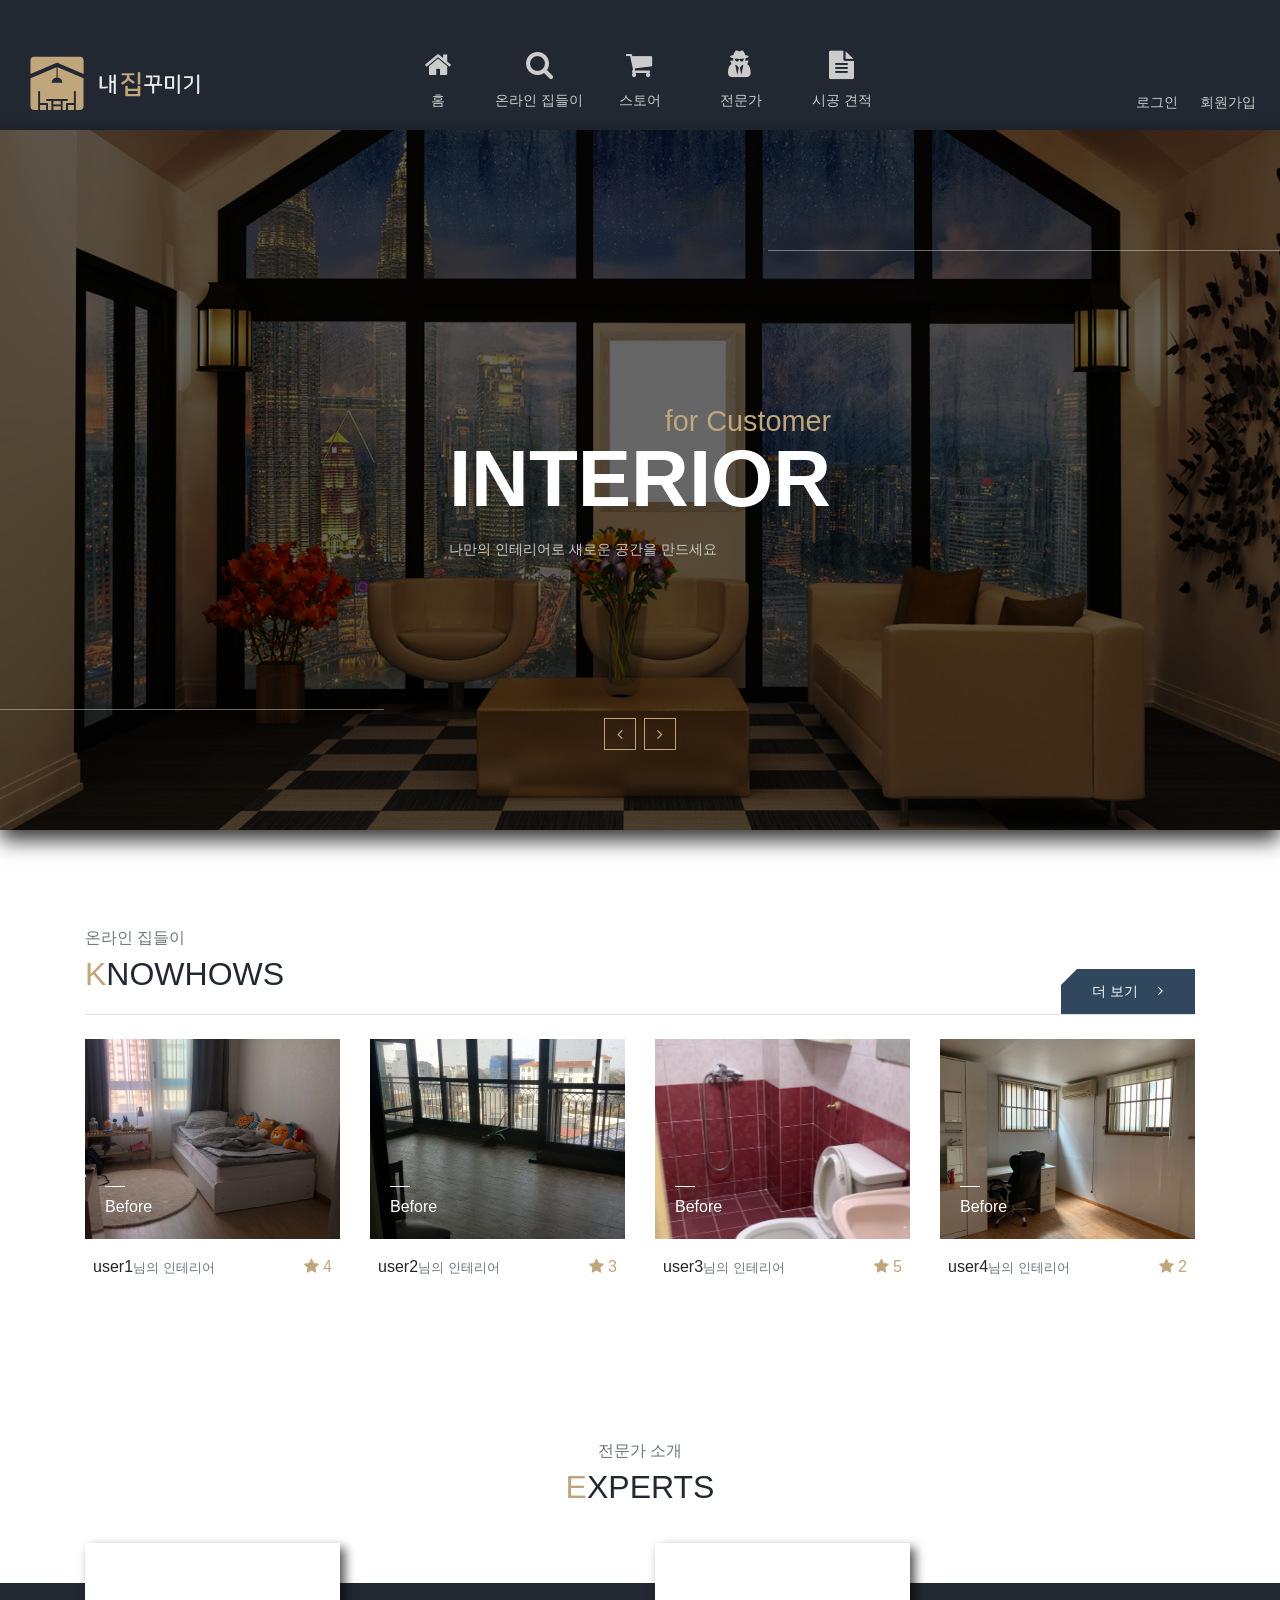
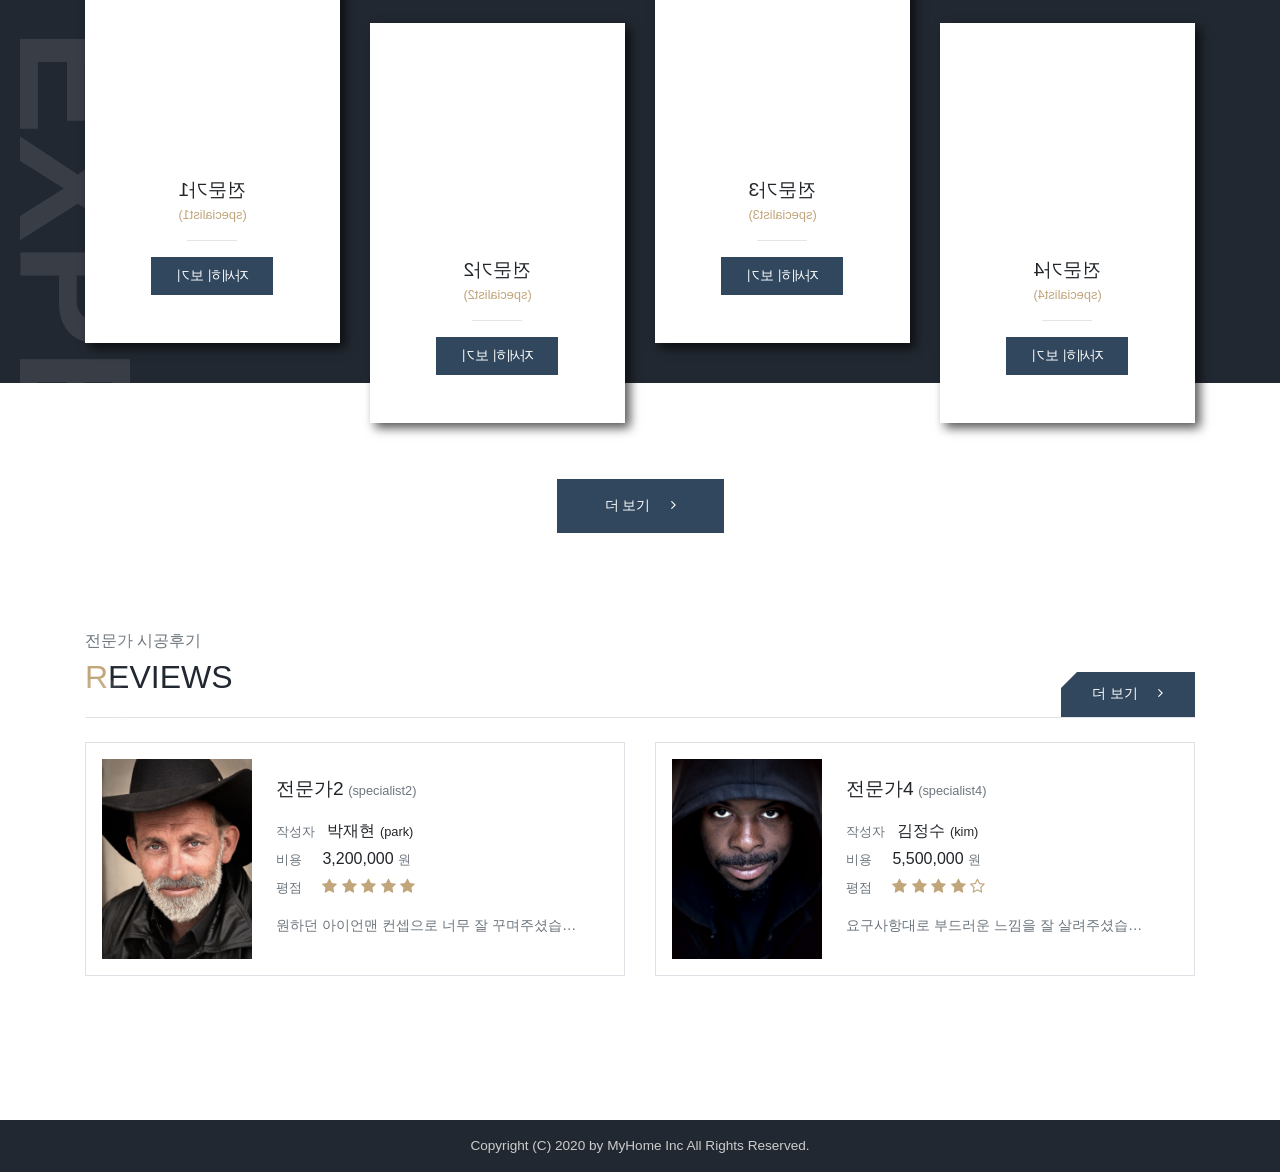
<file: index.html>
<!DOCTYPE html>
<html lang="en">
<head>
    <meta charset="UTF-8">
    <meta name="viewport" content="width=device-width, initial-scale=1.0">
    <title>내집꾸미기</title>
    <script src="/resources/jquery-3.4.1.min.js"></script>
    <link rel="stylesheet" href="/resources/bootstrap-4.3.1-dist/css/bootstrap.min.css">
    <script src="/resources/bootstrap-4.3.1-dist/js/bootstrap.min.js"></script>
    <link rel="stylesheet" href="/resources/fontawesome/css/font-awesome.min.css">
    <link rel="stylesheet" href="/resources/css/style.css">
</head>
<body>
    <!-- 헤더 영역 -->
    <header>
        <!-- GNB -->
        <div id="gnb">
            <div class="d-between h-100 align-items-lg-end px-4 py-3">
                <a href="/index.html">
                    <img src="/resources/images/logo.svg" alt="내집꾸미기" title="내집꾸미기" height="60">
                </a>
                <div class="nav position-center mt-3 d-none d-lg-flex">
                    <a href="/index.html">
                        <span class="icon mb-2">
                            <i class="fa fa-2x fa-home"></i>
                        </span>
                        홈
                    </a>
                    <a href="#">
                        <span class="icon mb-2">
                            <i class="fa fa-2x fa-search"></i>
                        </span>
                        온라인 집들이
                    </a>
                    <a href="/store.html">
                        <span class="icon mb-2">
                            <i class="fa fa-2x fa-shopping-cart"></i>
                        </span>
                        스토어
                    </a>
                    <a href="#">
                        <span class="icon mb-2">
                            <i class="fa fa-2x fa-user-secret"></i>
                        </span>
                        전문가
                    </a>
                    <a href="#">
                        <span class="icon mb-2">
                            <i class="fa fa-2x fa-file-text"></i>
                        </span>
                        시공 견적
                    </a>
                </div>
                <div class="d-flex align-items-center">
                    <div class="auth d-none d-lg-flex">
                        <a href="#">로그인</a>
                        <a href="#">회원가입</a>
                    </div>
                    <div class="menu-icon d-lg-none">
                        <div></div>
                        <div></div>
                        <div></div>
                    </div>
                    <div class="menu d-lg-none">
                        <div class="inner">
                            <div class="m-nav">
                                <a href="/index.html">홈</a>
                                <a href="#">온라인 집들이</a>
                                <a href="/store.html">스토어</a>
                                <a href="#">전문가</a>
                                <a href="#">시공 견적</a>
                            </div>
                            <div class="m-auth">
                                <a href="#">로그인</a>
                                <a href="#">회원가입</a>
                            </div>
                        </div>
                    </div>
                </div>
            </div>
        </div>
        <!-- /GNB -->
        <!-- 비주얼 영역 -->
        <input type="radio" name="slide" hidden="hidden" id="slide-1" checked>
        <input type="radio" name="slide" hidden="hidden" id="slide-2">
        <input type="radio" name="slide" hidden="hidden" id="slide-3">
        <input type="radio" name="slide" hidden="hidden" id="slide-4">
        <input type="radio" name="slide" hidden="hidden" id="slide-5">
        <input type="radio" name="slide" hidden="hidden" id="slide-6">
        <input type="radio" name="slide" hidden="hidden" id="slide-1-copy">
        <input type="radio" name="slide" hidden="hidden" id="slide-2-copy">
        <input type="radio" name="slide" hidden="hidden" id="slide-3-copy">
        <input type="radio" name="slide" hidden="hidden" id="slide-4-copy">
        <input type="radio" name="slide" hidden="hidden" id="slide-5-copy">
        <input type="radio" name="slide" hidden="hidden" id="slide-6-copy">
        <div id="visual">
            <div class="d-none d-lg-block design-line"></div>
            <div class="d-none d-lg-block design-line"></div>
            <div class="images">
                <img src="/resources/images/slides/1.jpg" alt="슬라이드 이미지" title="슬라이드 이미지">
                <img src="/resources/images/slides/2.jpg" alt="슬라이드 이미지" title="슬라이드 이미지">
                <img src="/resources/images/slides/3.jpg" alt="슬라이드 이미지" title="슬라이드 이미지">
            </div>
            <div class="position-center">
                <div class="text-right text-gold segoe fx-5">for Customer</div>
                <div class="text-white font-weight-bolder fx-8 segoe mt-n4">INTERIOR</div>
                <div class="text-gray fx-n2">나만의 인테리어로 새로운 공간을 만드세요</div>
            </div>
            <div class="buttons">
                <div class="s-btn mr-2">
                    <i class="fa fa-angle-left"></i>
                    <label for="slide-5" class="label-1"></label>
                    <label for="slide-1" class="label-2"></label>
                    <label for="slide-6" class="label-3"></label>
                    <label for="slide-3" class="label-4"></label>
                    <label for="slide-5-copy" class="label-1-copy"></label>
                    <label for="slide-1-copy" class="label-2-copy"></label>
                    <label for="slide-6-copy" class="label-3-copy"></label>
                    <label for="slide-3-copy" class="label-4-copy"></label>
                </div>
                <div class="s-btn">
                    <i class="fa fa-angle-right"></i>
                    <label for="slide-2" class="label-1"></label>
                    <label for="slide-3" class="label-2"></label>
                    <label for="slide-4" class="label-3"></label>
                    <label for="slide-1" class="label-4"></label>
                    <label for="slide-2-copy" class="label-1-copy"></label>
                    <label for="slide-3-copy" class="label-2-copy"></label>
                    <label for="slide-4-copy" class="label-3-copy"></label>
                    <label for="slide-1-copy" class="label-4-copy"></label>
                </div>
            </div>
        </div>
        <!-- /비주얼 영역 -->
    </header>
    <!-- /헤더 영역 -->

    <!-- 온라인 집들이 -->
    <div class="container padding">
        <div class="d-between mb-4 border-bottom align-items-end">
            <div class="mb-3">
                <span class="text-muted">온라인 집들이</span>
                <div class="title">KNOWHOWS</div>
            </div>
            <button class="button-label">
                더 보기
                <i class="fa fa-angle-right ml-3"></i>
            </button>
        </div>
        <div class="row">
            <div class="col-lg-3 col-md-6 mb-5">
                <div class="knowhow-item">
                    <div class="image">
                        <img src="/resources/images/knowhows/1_before.jpg" alt="Before 이미지" title="Before 이미지" class="fit-cover">
                        <img src="/resources/images/knowhows/1_after.jpg" alt="After 이미지" title="After 이미지" class="fit-cover">
                    </div>
                    <div class="px-2 py-3">
                        <div class="d-between">
                            <div>
                                <span>user1</span><small class="text-muted">님의 인테리어</small>
                            </div>
                            <div class="text-gold">
                                <i class="fa fa-star"></i>
                                4
                            </div>
                        </div>
                    </div>
                </div>
            </div>
            <div class="col-lg-3 col-md-6 mb-5">
                <div class="knowhow-item">
                    <div class="image">
                        <img src="/resources/images/knowhows/2_before.jpg" alt="Before 이미지" title="Before 이미지" class="fit-cover">
                        <img src="/resources/images/knowhows/2_after.jpg" alt="After 이미지" title="After 이미지" class="fit-cover">
                    </div>
                    <div class="px-2 py-3">
                        <div class="d-between">
                            <div>
                                <span>user2</span><small class="text-muted">님의 인테리어</small>
                            </div>
                            <div class="text-gold">
                                <i class="fa fa-star"></i>
                                3
                            </div>
                        </div>
                    </div>
                </div>
            </div>
            <div class="col-lg-3 col-md-6 mb-5">
                <div class="knowhow-item">
                    <div class="image">
                        <img src="/resources/images/knowhows/3_before.jpg" alt="Before 이미지" title="Before 이미지" class="fit-cover">
                        <img src="/resources/images/knowhows/3_after.jpg" alt="After 이미지" title="After 이미지" class="fit-cover">
                    </div>
                    <div class="px-2 py-3">
                        <div class="d-between">
                            <div>
                                <span>user3</span><small class="text-muted">님의 인테리어</small>
                            </div>
                            <div class="text-gold">
                                <i class="fa fa-star"></i>
                                5
                            </div>
                        </div>
                    </div>
                </div>
            </div>
            <div class="col-lg-3 col-md-6 mb-5">
                <div class="knowhow-item">
                    <div class="image">
                        <img src="/resources/images/knowhows/4_before.jpg" alt="Before 이미지" title="Before 이미지" class="fit-cover">
                        <img src="/resources/images/knowhows/4_after.jpg" alt="After 이미지" title="After 이미지" class="fit-cover">
                    </div>
                    <div class="px-2 py-3">
                        <div class="d-between">
                            <div>
                                <span>user4</span><small class="text-muted">님의 인테리어</small>
                            </div>
                            <div class="text-gold">
                                <i class="fa fa-star"></i>
                                2
                            </div>
                        </div>
                    </div>
                </div>
            </div>
        </div>
    </div>
    <!-- /온라인 집들이 -->

    <!-- 전문가 소개 -->
    <div class="text-center pb-5">
        <span class="text-muted">전문가 소개</span>
        <div class="title">EXPERTS</div>
    </div>
    <div class="bg-darkblue position-relative mt-4 mb-5">
        <div class="d-none d-lg-block design-text">EXPERTS</div>
        <div class="container">
            <div class="row">
                <div class="expert-item col-lg-3 col-6 mb-4 mb-lg-0">
                    <div class="inner">
                        <div class="front">
                            <img src="/resources/images/experts/specialist1.jpg" alt="전문가 이미지" title="전문가 이미지" class="fit-cover">
                        </div>
                        <div class="back bg-white py-5 d-flex flex-column-reverse">
                            <div class="d-flex flex-column align-items-center">
                                <span class="fx-2">전문가1</span>
                                <small class="text-gold">(specialist1)</small>
                                <hr style="width: 50px">
                                <button class="px-4 py-2 text-white bg-blue">자세히 보기</button>
                            </div>
                        </div>
                    </div>
                </div>
                <div class="expert-item col-lg-3 col-6 mb-4 mb-lg-0">
                    <div class="inner">
                        <div class="front">
                            <img src="/resources/images/experts/specialist2.jpg" alt="전문가 이미지" title="전문가 이미지" class="fit-cover">
                        </div>
                        <div class="back bg-white py-5 d-flex flex-column-reverse">
                            <div class="d-flex flex-column align-items-center">
                                <span class="fx-2">전문가2</span>
                                <small class="text-gold">(specialist2)</small>
                                <hr style="width: 50px">
                                <button class="px-4 py-2 text-white bg-blue">자세히 보기</button>
                            </div>
                        </div>
                    </div>
                </div>
                <div class="expert-item col-lg-3 col-6">
                    <div class="inner">
                        <div class="front">
                            <img src="/resources/images/experts/specialist3.jpg" alt="전문가 이미지" title="전문가 이미지" class="fit-cover">
                        </div>
                        <div class="back bg-white py-5 d-flex flex-column-reverse">
                            <div class="d-flex flex-column align-items-center">
                                <span class="fx-2">전문가3</span>
                                <small class="text-gold">(specialist3)</small>
                                <hr style="width: 50px">
                                <button class="px-4 py-2 text-white bg-blue">자세히 보기</button>
                            </div>
                        </div>
                    </div>
                </div>
                <div class="expert-item col-lg-3 col-6">
                    <div class="inner">
                        <div class="front">
                            <img src="/resources/images/experts/specialist4.jpg" alt="전문가 이미지" title="전문가 이미지" class="fit-cover">
                        </div>
                        <div class="back bg-white py-5 d-flex flex-column-reverse">
                            <div class="d-flex flex-column align-items-center">
                                <span class="fx-2">전문가4</span>
                                <small class="text-gold">(specialist4)</small>
                                <hr style="width: 50px">
                                <button class="px-4 py-2 text-white bg-blue">자세히 보기</button>
                            </div>
                        </div>
                    </div>
                </div>
            </div>
        </div>
    </div>
    <div class="text-center pt-5">
        <button class="px-5 py-3 text-white bg-blue">
            더 보기
            <i class="fa fa-angle-right ml-3"></i>
        </button>
    </div>
    <!-- /전문가 소개 -->
    
    <!-- 전문가 시공후기 -->
    <div class="container padding">
        <div class="d-between mb-4 border-bottom align-items-end">
            <div class="mb-3">
                <span class="text-muted">전문가 시공후기</span>
                <div class="title">REVIEWS</div>
            </div>
            <button class="button-label">
                더 보기
                <i class="fa fa-angle-right ml-3"></i>
            </button>
        </div>
        <div class="row">
            <div class="col-lg-6 mb-5">
                <div class="review-item p-lg-3 border">
                    <div class="image">
                        <img src="/resources/images/experts/specialist2.jpg" alt="전문가 이미지" title="전문가 이미지" class="fit-cover">
                    </div>
                    <div class="text px-4 py-3">
                        <div>
                            <span class="fx-2">전문가2</span>
                            <small class="text-muted">(specialist2)</small>
                        </div>
                        <div class="mt-3">
                            <small class="text-muted">작성자</small>
                            <span class="ml-2">박재현</span>
                            <small>(park)</small>
                        </div>
                        <div class="mt-1">
                            <small class="text-muted">비용</small>
                            <span class="ml-3">3,200,000</span>
                            <small class="text-muted">원</small>
                        </div>
                        <div class="mt-1">
                            <small class="text-muted">평점</small>
                            <span class="ml-3 text-gold">
                                <i class="fa fa-star"></i>
                                <i class="fa fa-star"></i>
                                <i class="fa fa-star"></i>
                                <i class="fa fa-star"></i>
                                <i class="fa fa-star"></i>
                            </span>
                        </div>
                        <div class="mt-3 text-muted fx-n2 text-ellipsis">
                            원하던 아이언맨 컨셉으로 너무 잘 꾸며주셨습니다!
                        </div>
                    </div>
                </div>
            </div>
            <div class="col-lg-6 mb-5">
                <div class="review-item p-lg-3 border">
                    <div class="image">
                        <img src="/resources/images/experts/specialist4.jpg" alt="전문가 이미지" title="전문가 이미지" class="fit-cover">
                    </div>
                    <div class="text px-4 py-3">
                        <div>
                            <span class="fx-2">전문가4</span>
                            <small class="text-muted">(specialist4)</small>
                        </div>
                        <div class="mt-3">
                            <small class="text-muted">작성자</small>
                            <span class="ml-2">김정수</span>
                            <small>(kim)</small>
                        </div>
                        <div class="mt-1">
                            <small class="text-muted">비용</small>
                            <span class="ml-3">5,500,000</span>
                            <small class="text-muted">원</small>
                        </div>
                        <div class="mt-1">
                            <small class="text-muted">평점</small>
                            <span class="ml-3 text-gold">
                                <i class="fa fa-star"></i>
                                <i class="fa fa-star"></i>
                                <i class="fa fa-star"></i>
                                <i class="fa fa-star"></i>
                                <i class="fa fa-star-o"></i>
                            </span>
                        </div>
                        <div class="mt-3 text-muted fx-n2 text-ellipsis">
                            요구사항대로 부드러운 느낌을 잘 살려주셨습니다.
                        </div>
                    </div>
                </div>
            </div>
        </div>
    </div>
    <!-- /전문가 시공후기 -->
    <!-- 푸터 영역 -->
    <footer class="py-3 text-center text-gray bg-darkblue fx-n3">
        Copyright (C) 2020 by MyHome Inc All Rights Reserved.
    </footer>
    <!-- /푸터 영역 -->
</body>
</html>
</file>
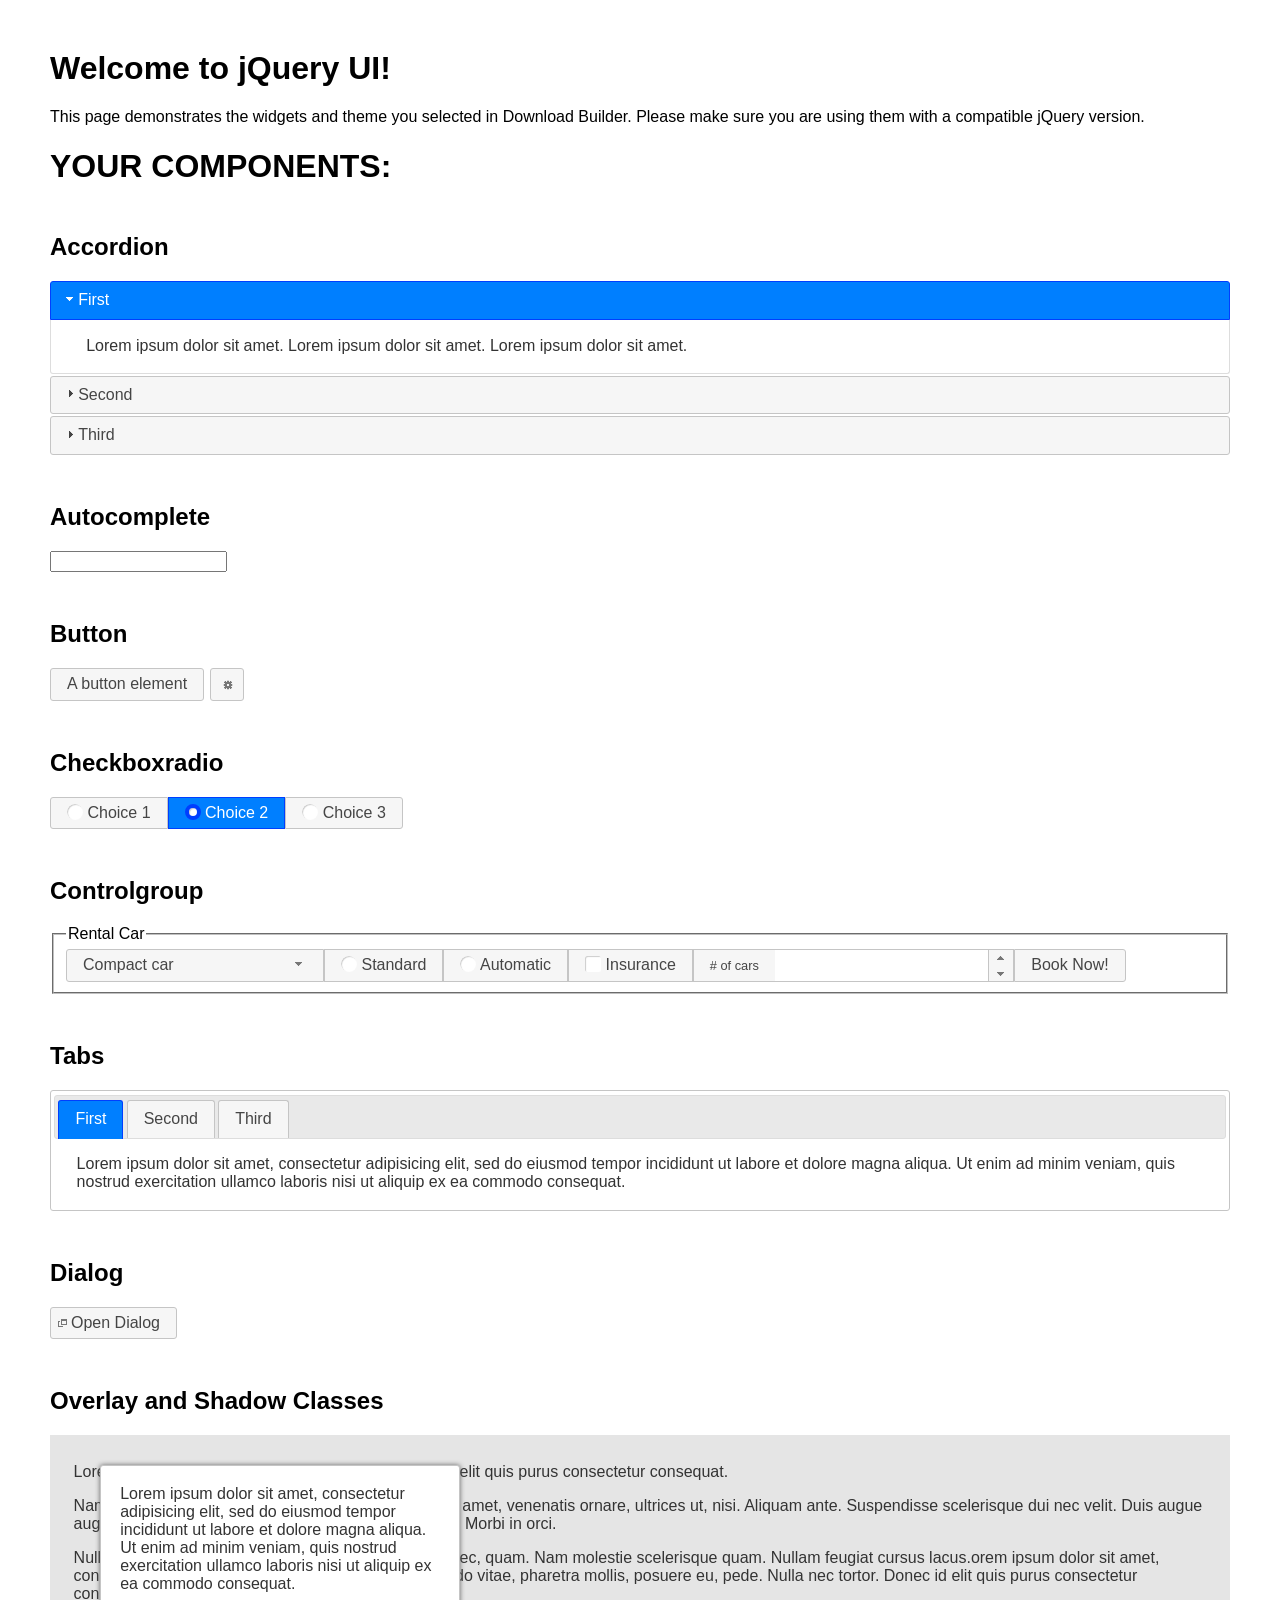
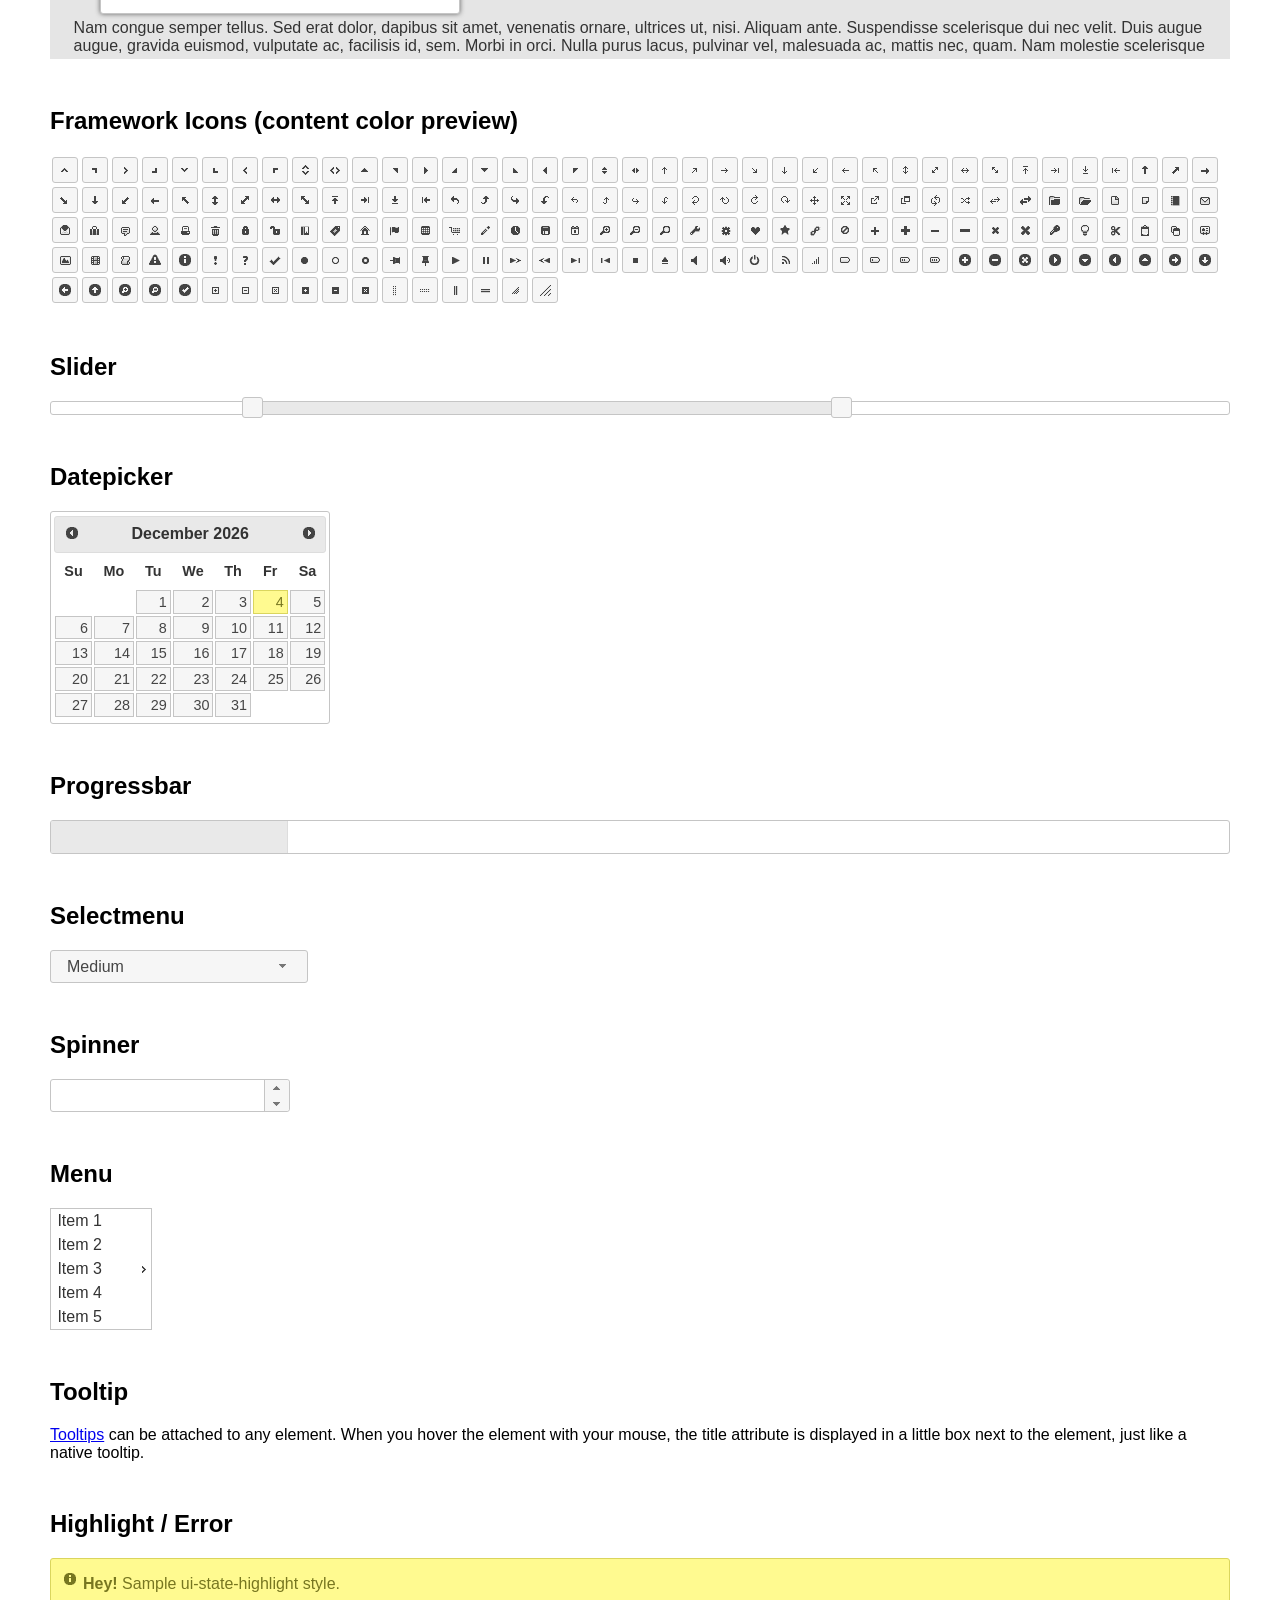
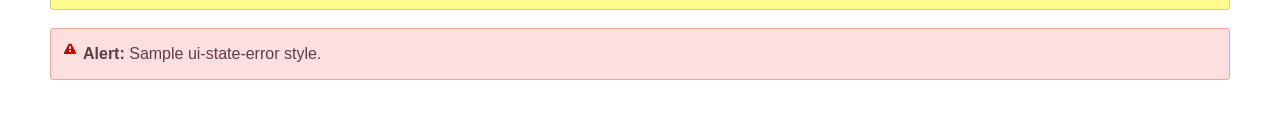
<file: resources/jquery-ui-1.12.1.custom/index.html>
<!doctype html>
<html lang="us">
<head>
	<meta charset="utf-8">
	<title>jQuery UI Example Page</title>
	<link href="jquery-ui.css" rel="stylesheet">
	<style>
	body{
		font-family: "Trebuchet MS", sans-serif;
		margin: 50px;
	}
	.demoHeaders {
		margin-top: 2em;
	}
	#dialog-link {
		padding: .4em 1em .4em 20px;
		text-decoration: none;
		position: relative;
	}
	#dialog-link span.ui-icon {
		margin: 0 5px 0 0;
		position: absolute;
		left: .2em;
		top: 50%;
		margin-top: -8px;
	}
	#icons {
		margin: 0;
		padding: 0;
	}
	#icons li {
		margin: 2px;
		position: relative;
		padding: 4px 0;
		cursor: pointer;
		float: left;
		list-style: none;
	}
	#icons span.ui-icon {
		float: left;
		margin: 0 4px;
	}
	.fakewindowcontain .ui-widget-overlay {
		position: absolute;
	}
	select {
		width: 200px;
	}
	</style>
</head>
<body>

<h1>Welcome to jQuery UI!</h1>

<div class="ui-widget">
	<p>This page demonstrates the widgets and theme you selected in Download Builder. Please make sure you are using them with a compatible jQuery version.</p>
</div>

<h1>YOUR COMPONENTS:</h1>


<!-- Accordion -->
<h2 class="demoHeaders">Accordion</h2>
<div id="accordion">
	<h3>First</h3>
	<div>Lorem ipsum dolor sit amet. Lorem ipsum dolor sit amet. Lorem ipsum dolor sit amet.</div>
	<h3>Second</h3>
	<div>Phasellus mattis tincidunt nibh.</div>
	<h3>Third</h3>
	<div>Nam dui erat, auctor a, dignissim quis.</div>
</div>



<!-- Autocomplete -->
<h2 class="demoHeaders">Autocomplete</h2>
<div>
	<input id="autocomplete" title="type &quot;a&quot;">
</div>



<!-- Button -->
<h2 class="demoHeaders">Button</h2>
<button id="button">A button element</button>
<button id="button-icon">An icon-only button</button>



<!-- Checkboxradio -->
<h2 class="demoHeaders">Checkboxradio</h2>
<form style="margin-top: 1em;">
	<div id="radioset">
		<input type="radio" id="radio1" name="radio"><label for="radio1">Choice 1</label>
		<input type="radio" id="radio2" name="radio" checked="checked"><label for="radio2">Choice 2</label>
		<input type="radio" id="radio3" name="radio"><label for="radio3">Choice 3</label>
	</div>
</form>



<!-- Controlgroup -->
<h2 class="demoHeaders">Controlgroup</h2>
<fieldset>
	<legend>Rental Car</legend>
	<div id="controlgroup">
		<select id="car-type">
			<option>Compact car</option>
			<option>Midsize car</option>
			<option>Full size car</option>
			<option>SUV</option>
			<option>Luxury</option>
			<option>Truck</option>
			<option>Van</option>
		</select>
		<label for="transmission-standard">Standard</label>
		<input type="radio" name="transmission" id="transmission-standard">
		<label for="transmission-automatic">Automatic</label>
		<input type="radio" name="transmission" id="transmission-automatic">
		<label for="insurance">Insurance</label>
		<input type="checkbox" name="insurance" id="insurance">
		<label for="horizontal-spinner" class="ui-controlgroup-label"># of cars</label>
		<input id="horizontal-spinner" class="ui-spinner-input">
		<button>Book Now!</button>
	</div>
</fieldset>



<!-- Tabs -->
<h2 class="demoHeaders">Tabs</h2>
<div id="tabs">
	<ul>
		<li><a href="#tabs-1">First</a></li>
		<li><a href="#tabs-2">Second</a></li>
		<li><a href="#tabs-3">Third</a></li>
	</ul>
	<div id="tabs-1">Lorem ipsum dolor sit amet, consectetur adipisicing elit, sed do eiusmod tempor incididunt ut labore et dolore magna aliqua. Ut enim ad minim veniam, quis nostrud exercitation ullamco laboris nisi ut aliquip ex ea commodo consequat.</div>
	<div id="tabs-2">Phasellus mattis tincidunt nibh. Cras orci urna, blandit id, pretium vel, aliquet ornare, felis. Maecenas scelerisque sem non nisl. Fusce sed lorem in enim dictum bibendum.</div>
	<div id="tabs-3">Nam dui erat, auctor a, dignissim quis, sollicitudin eu, felis. Pellentesque nisi urna, interdum eget, sagittis et, consequat vestibulum, lacus. Mauris porttitor ullamcorper augue.</div>
</div>



<h2 class="demoHeaders">Dialog</h2>
<p>
	<button id="dialog-link" class="ui-button ui-corner-all ui-widget">
		<span class="ui-icon ui-icon-newwin"></span>Open Dialog
	</button>
</p>

<h2 class="demoHeaders">Overlay and Shadow Classes</h2>
<div style="position: relative; width: 96%; height: 200px; padding:1% 2%; overflow:hidden;" class="fakewindowcontain">
	<p>Lorem ipsum dolor sit amet,  Nulla nec tortor. Donec id elit quis purus consectetur consequat. </p><p>Nam congue semper tellus. Sed erat dolor, dapibus sit amet, venenatis ornare, ultrices ut, nisi. Aliquam ante. Suspendisse scelerisque dui nec velit. Duis augue augue, gravida euismod, vulputate ac, facilisis id, sem. Morbi in orci. </p><p>Nulla purus lacus, pulvinar vel, malesuada ac, mattis nec, quam. Nam molestie scelerisque quam. Nullam feugiat cursus lacus.orem ipsum dolor sit amet, consectetur adipiscing elit. Donec libero risus, commodo vitae, pharetra mollis, posuere eu, pede. Nulla nec tortor. Donec id elit quis purus consectetur consequat. </p><p>Nam congue semper tellus. Sed erat dolor, dapibus sit amet, venenatis ornare, ultrices ut, nisi. Aliquam ante. Suspendisse scelerisque dui nec velit. Duis augue augue, gravida euismod, vulputate ac, facilisis id, sem. Morbi in orci. Nulla purus lacus, pulvinar vel, malesuada ac, mattis nec, quam. Nam molestie scelerisque quam. </p><p>Nullam feugiat cursus lacus.orem ipsum dolor sit amet, consectetur adipiscing elit. Donec libero risus, commodo vitae, pharetra mollis, posuere eu, pede. Nulla nec tortor. Donec id elit quis purus consectetur consequat. Nam congue semper tellus. Sed erat dolor, dapibus sit amet, venenatis ornare, ultrices ut, nisi. Aliquam ante. </p><p>Suspendisse scelerisque dui nec velit. Duis augue augue, gravida euismod, vulputate ac, facilisis id, sem. Morbi in orci. Nulla purus lacus, pulvinar vel, malesuada ac, mattis nec, quam. Nam molestie scelerisque quam. Nullam feugiat cursus lacus.orem ipsum dolor sit amet, consectetur adipiscing elit. Donec libero risus, commodo vitae, pharetra mollis, posuere eu, pede. Nulla nec tortor. Donec id elit quis purus consectetur consequat. Nam congue semper tellus. Sed erat dolor, dapibus sit amet, venenatis ornare, ultrices ut, nisi. </p>

	<!-- ui-dialog -->
	<div class="ui-widget-overlay ui-front"></div>
	<div style="position: absolute; width: 320px; left: 50px; top: 30px; padding: 1.2em" class="ui-widget ui-front ui-widget-content ui-corner-all ui-widget-shadow">
		Lorem ipsum dolor sit amet, consectetur adipisicing elit, sed do eiusmod tempor incididunt ut labore et dolore magna aliqua. Ut enim ad minim veniam, quis nostrud exercitation ullamco laboris nisi ut aliquip ex ea commodo consequat.
	</div>

</div>

<!-- ui-dialog -->
<div id="dialog" title="Dialog Title">
	<p>Lorem ipsum dolor sit amet, consectetur adipisicing elit, sed do eiusmod tempor incididunt ut labore et dolore magna aliqua. Ut enim ad minim veniam, quis nostrud exercitation ullamco laboris nisi ut aliquip ex ea commodo consequat.</p>
</div>



<h2 class="demoHeaders">Framework Icons (content color preview)</h2>
<ul id="icons" class="ui-widget ui-helper-clearfix">
	<li class="ui-state-default ui-corner-all" title=".ui-icon-caret-1-n"><span class="ui-icon ui-icon-caret-1-n"></span></li>
	<li class="ui-state-default ui-corner-all" title=".ui-icon-caret-1-ne"><span class="ui-icon ui-icon-caret-1-ne"></span></li>
	<li class="ui-state-default ui-corner-all" title=".ui-icon-caret-1-e"><span class="ui-icon ui-icon-caret-1-e"></span></li>
	<li class="ui-state-default ui-corner-all" title=".ui-icon-caret-1-se"><span class="ui-icon ui-icon-caret-1-se"></span></li>
	<li class="ui-state-default ui-corner-all" title=".ui-icon-caret-1-s"><span class="ui-icon ui-icon-caret-1-s"></span></li>
	<li class="ui-state-default ui-corner-all" title=".ui-icon-caret-1-sw"><span class="ui-icon ui-icon-caret-1-sw"></span></li>
	<li class="ui-state-default ui-corner-all" title=".ui-icon-caret-1-w"><span class="ui-icon ui-icon-caret-1-w"></span></li>
	<li class="ui-state-default ui-corner-all" title=".ui-icon-caret-1-nw"><span class="ui-icon ui-icon-caret-1-nw"></span></li>
	<li class="ui-state-default ui-corner-all" title=".ui-icon-caret-2-n-s"><span class="ui-icon ui-icon-caret-2-n-s"></span></li>
	<li class="ui-state-default ui-corner-all" title=".ui-icon-caret-2-e-w"><span class="ui-icon ui-icon-caret-2-e-w"></span></li>
	<li class="ui-state-default ui-corner-all" title=".ui-icon-triangle-1-n"><span class="ui-icon ui-icon-triangle-1-n"></span></li>
	<li class="ui-state-default ui-corner-all" title=".ui-icon-triangle-1-ne"><span class="ui-icon ui-icon-triangle-1-ne"></span></li>
	<li class="ui-state-default ui-corner-all" title=".ui-icon-triangle-1-e"><span class="ui-icon ui-icon-triangle-1-e"></span></li>
	<li class="ui-state-default ui-corner-all" title=".ui-icon-triangle-1-se"><span class="ui-icon ui-icon-triangle-1-se"></span></li>
	<li class="ui-state-default ui-corner-all" title=".ui-icon-triangle-1-s"><span class="ui-icon ui-icon-triangle-1-s"></span></li>
	<li class="ui-state-default ui-corner-all" title=".ui-icon-triangle-1-sw"><span class="ui-icon ui-icon-triangle-1-sw"></span></li>
	<li class="ui-state-default ui-corner-all" title=".ui-icon-triangle-1-w"><span class="ui-icon ui-icon-triangle-1-w"></span></li>
	<li class="ui-state-default ui-corner-all" title=".ui-icon-triangle-1-nw"><span class="ui-icon ui-icon-triangle-1-nw"></span></li>
	<li class="ui-state-default ui-corner-all" title=".ui-icon-triangle-2-n-s"><span class="ui-icon ui-icon-triangle-2-n-s"></span></li>
	<li class="ui-state-default ui-corner-all" title=".ui-icon-triangle-2-e-w"><span class="ui-icon ui-icon-triangle-2-e-w"></span></li>
	<li class="ui-state-default ui-corner-all" title=".ui-icon-arrow-1-n"><span class="ui-icon ui-icon-arrow-1-n"></span></li>
	<li class="ui-state-default ui-corner-all" title=".ui-icon-arrow-1-ne"><span class="ui-icon ui-icon-arrow-1-ne"></span></li>
	<li class="ui-state-default ui-corner-all" title=".ui-icon-arrow-1-e"><span class="ui-icon ui-icon-arrow-1-e"></span></li>
	<li class="ui-state-default ui-corner-all" title=".ui-icon-arrow-1-se"><span class="ui-icon ui-icon-arrow-1-se"></span></li>
	<li class="ui-state-default ui-corner-all" title=".ui-icon-arrow-1-s"><span class="ui-icon ui-icon-arrow-1-s"></span></li>
	<li class="ui-state-default ui-corner-all" title=".ui-icon-arrow-1-sw"><span class="ui-icon ui-icon-arrow-1-sw"></span></li>
	<li class="ui-state-default ui-corner-all" title=".ui-icon-arrow-1-w"><span class="ui-icon ui-icon-arrow-1-w"></span></li>
	<li class="ui-state-default ui-corner-all" title=".ui-icon-arrow-1-nw"><span class="ui-icon ui-icon-arrow-1-nw"></span></li>
	<li class="ui-state-default ui-corner-all" title=".ui-icon-arrow-2-n-s"><span class="ui-icon ui-icon-arrow-2-n-s"></span></li>
	<li class="ui-state-default ui-corner-all" title=".ui-icon-arrow-2-ne-sw"><span class="ui-icon ui-icon-arrow-2-ne-sw"></span></li>
	<li class="ui-state-default ui-corner-all" title=".ui-icon-arrow-2-e-w"><span class="ui-icon ui-icon-arrow-2-e-w"></span></li>
	<li class="ui-state-default ui-corner-all" title=".ui-icon-arrow-2-se-nw"><span class="ui-icon ui-icon-arrow-2-se-nw"></span></li>
	<li class="ui-state-default ui-corner-all" title=".ui-icon-arrowstop-1-n"><span class="ui-icon ui-icon-arrowstop-1-n"></span></li>
	<li class="ui-state-default ui-corner-all" title=".ui-icon-arrowstop-1-e"><span class="ui-icon ui-icon-arrowstop-1-e"></span></li>
	<li class="ui-state-default ui-corner-all" title=".ui-icon-arrowstop-1-s"><span class="ui-icon ui-icon-arrowstop-1-s"></span></li>
	<li class="ui-state-default ui-corner-all" title=".ui-icon-arrowstop-1-w"><span class="ui-icon ui-icon-arrowstop-1-w"></span></li>
	<li class="ui-state-default ui-corner-all" title=".ui-icon-arrowthick-1-n"><span class="ui-icon ui-icon-arrowthick-1-n"></span></li>
	<li class="ui-state-default ui-corner-all" title=".ui-icon-arrowthick-1-ne"><span class="ui-icon ui-icon-arrowthick-1-ne"></span></li>
	<li class="ui-state-default ui-corner-all" title=".ui-icon-arrowthick-1-e"><span class="ui-icon ui-icon-arrowthick-1-e"></span></li>
	<li class="ui-state-default ui-corner-all" title=".ui-icon-arrowthick-1-se"><span class="ui-icon ui-icon-arrowthick-1-se"></span></li>
	<li class="ui-state-default ui-corner-all" title=".ui-icon-arrowthick-1-s"><span class="ui-icon ui-icon-arrowthick-1-s"></span></li>
	<li class="ui-state-default ui-corner-all" title=".ui-icon-arrowthick-1-sw"><span class="ui-icon ui-icon-arrowthick-1-sw"></span></li>
	<li class="ui-state-default ui-corner-all" title=".ui-icon-arrowthick-1-w"><span class="ui-icon ui-icon-arrowthick-1-w"></span></li>
	<li class="ui-state-default ui-corner-all" title=".ui-icon-arrowthick-1-nw"><span class="ui-icon ui-icon-arrowthick-1-nw"></span></li>
	<li class="ui-state-default ui-corner-all" title=".ui-icon-arrowthick-2-n-s"><span class="ui-icon ui-icon-arrowthick-2-n-s"></span></li>
	<li class="ui-state-default ui-corner-all" title=".ui-icon-arrowthick-2-ne-sw"><span class="ui-icon ui-icon-arrowthick-2-ne-sw"></span></li>
	<li class="ui-state-default ui-corner-all" title=".ui-icon-arrowthick-2-e-w"><span class="ui-icon ui-icon-arrowthick-2-e-w"></span></li>
	<li class="ui-state-default ui-corner-all" title=".ui-icon-arrowthick-2-se-nw"><span class="ui-icon ui-icon-arrowthick-2-se-nw"></span></li>
	<li class="ui-state-default ui-corner-all" title=".ui-icon-arrowthickstop-1-n"><span class="ui-icon ui-icon-arrowthickstop-1-n"></span></li>
	<li class="ui-state-default ui-corner-all" title=".ui-icon-arrowthickstop-1-e"><span class="ui-icon ui-icon-arrowthickstop-1-e"></span></li>
	<li class="ui-state-default ui-corner-all" title=".ui-icon-arrowthickstop-1-s"><span class="ui-icon ui-icon-arrowthickstop-1-s"></span></li>
	<li class="ui-state-default ui-corner-all" title=".ui-icon-arrowthickstop-1-w"><span class="ui-icon ui-icon-arrowthickstop-1-w"></span></li>
	<li class="ui-state-default ui-corner-all" title=".ui-icon-arrowreturnthick-1-w"><span class="ui-icon ui-icon-arrowreturnthick-1-w"></span></li>
	<li class="ui-state-default ui-corner-all" title=".ui-icon-arrowreturnthick-1-n"><span class="ui-icon ui-icon-arrowreturnthick-1-n"></span></li>
	<li class="ui-state-default ui-corner-all" title=".ui-icon-arrowreturnthick-1-e"><span class="ui-icon ui-icon-arrowreturnthick-1-e"></span></li>
	<li class="ui-state-default ui-corner-all" title=".ui-icon-arrowreturnthick-1-s"><span class="ui-icon ui-icon-arrowreturnthick-1-s"></span></li>
	<li class="ui-state-default ui-corner-all" title=".ui-icon-arrowreturn-1-w"><span class="ui-icon ui-icon-arrowreturn-1-w"></span></li>
	<li class="ui-state-default ui-corner-all" title=".ui-icon-arrowreturn-1-n"><span class="ui-icon ui-icon-arrowreturn-1-n"></span></li>
	<li class="ui-state-default ui-corner-all" title=".ui-icon-arrowreturn-1-e"><span class="ui-icon ui-icon-arrowreturn-1-e"></span></li>
	<li class="ui-state-default ui-corner-all" title=".ui-icon-arrowreturn-1-s"><span class="ui-icon ui-icon-arrowreturn-1-s"></span></li>
	<li class="ui-state-default ui-corner-all" title=".ui-icon-arrowrefresh-1-w"><span class="ui-icon ui-icon-arrowrefresh-1-w"></span></li>
	<li class="ui-state-default ui-corner-all" title=".ui-icon-arrowrefresh-1-n"><span class="ui-icon ui-icon-arrowrefresh-1-n"></span></li>
	<li class="ui-state-default ui-corner-all" title=".ui-icon-arrowrefresh-1-e"><span class="ui-icon ui-icon-arrowrefresh-1-e"></span></li>
	<li class="ui-state-default ui-corner-all" title=".ui-icon-arrowrefresh-1-s"><span class="ui-icon ui-icon-arrowrefresh-1-s"></span></li>
	<li class="ui-state-default ui-corner-all" title=".ui-icon-arrow-4"><span class="ui-icon ui-icon-arrow-4"></span></li>
	<li class="ui-state-default ui-corner-all" title=".ui-icon-arrow-4-diag"><span class="ui-icon ui-icon-arrow-4-diag"></span></li>
	<li class="ui-state-default ui-corner-all" title=".ui-icon-extlink"><span class="ui-icon ui-icon-extlink"></span></li>
	<li class="ui-state-default ui-corner-all" title=".ui-icon-newwin"><span class="ui-icon ui-icon-newwin"></span></li>
	<li class="ui-state-default ui-corner-all" title=".ui-icon-refresh"><span class="ui-icon ui-icon-refresh"></span></li>
	<li class="ui-state-default ui-corner-all" title=".ui-icon-shuffle"><span class="ui-icon ui-icon-shuffle"></span></li>
	<li class="ui-state-default ui-corner-all" title=".ui-icon-transfer-e-w"><span class="ui-icon ui-icon-transfer-e-w"></span></li>
	<li class="ui-state-default ui-corner-all" title=".ui-icon-transferthick-e-w"><span class="ui-icon ui-icon-transferthick-e-w"></span></li>
	<li class="ui-state-default ui-corner-all" title=".ui-icon-folder-collapsed"><span class="ui-icon ui-icon-folder-collapsed"></span></li>
	<li class="ui-state-default ui-corner-all" title=".ui-icon-folder-open"><span class="ui-icon ui-icon-folder-open"></span></li>
	<li class="ui-state-default ui-corner-all" title=".ui-icon-document"><span class="ui-icon ui-icon-document"></span></li>
	<li class="ui-state-default ui-corner-all" title=".ui-icon-document-b"><span class="ui-icon ui-icon-document-b"></span></li>
	<li class="ui-state-default ui-corner-all" title=".ui-icon-note"><span class="ui-icon ui-icon-note"></span></li>
	<li class="ui-state-default ui-corner-all" title=".ui-icon-mail-closed"><span class="ui-icon ui-icon-mail-closed"></span></li>
	<li class="ui-state-default ui-corner-all" title=".ui-icon-mail-open"><span class="ui-icon ui-icon-mail-open"></span></li>
	<li class="ui-state-default ui-corner-all" title=".ui-icon-suitcase"><span class="ui-icon ui-icon-suitcase"></span></li>
	<li class="ui-state-default ui-corner-all" title=".ui-icon-comment"><span class="ui-icon ui-icon-comment"></span></li>
	<li class="ui-state-default ui-corner-all" title=".ui-icon-person"><span class="ui-icon ui-icon-person"></span></li>
	<li class="ui-state-default ui-corner-all" title=".ui-icon-print"><span class="ui-icon ui-icon-print"></span></li>
	<li class="ui-state-default ui-corner-all" title=".ui-icon-trash"><span class="ui-icon ui-icon-trash"></span></li>
	<li class="ui-state-default ui-corner-all" title=".ui-icon-locked"><span class="ui-icon ui-icon-locked"></span></li>
	<li class="ui-state-default ui-corner-all" title=".ui-icon-unlocked"><span class="ui-icon ui-icon-unlocked"></span></li>
	<li class="ui-state-default ui-corner-all" title=".ui-icon-bookmark"><span class="ui-icon ui-icon-bookmark"></span></li>
	<li class="ui-state-default ui-corner-all" title=".ui-icon-tag"><span class="ui-icon ui-icon-tag"></span></li>
	<li class="ui-state-default ui-corner-all" title=".ui-icon-home"><span class="ui-icon ui-icon-home"></span></li>
	<li class="ui-state-default ui-corner-all" title=".ui-icon-flag"><span class="ui-icon ui-icon-flag"></span></li>
	<li class="ui-state-default ui-corner-all" title=".ui-icon-calculator"><span class="ui-icon ui-icon-calculator"></span></li>
	<li class="ui-state-default ui-corner-all" title=".ui-icon-cart"><span class="ui-icon ui-icon-cart"></span></li>
	<li class="ui-state-default ui-corner-all" title=".ui-icon-pencil"><span class="ui-icon ui-icon-pencil"></span></li>
	<li class="ui-state-default ui-corner-all" title=".ui-icon-clock"><span class="ui-icon ui-icon-clock"></span></li>
	<li class="ui-state-default ui-corner-all" title=".ui-icon-disk"><span class="ui-icon ui-icon-disk"></span></li>
	<li class="ui-state-default ui-corner-all" title=".ui-icon-calendar"><span class="ui-icon ui-icon-calendar"></span></li>
	<li class="ui-state-default ui-corner-all" title=".ui-icon-zoomin"><span class="ui-icon ui-icon-zoomin"></span></li>
	<li class="ui-state-default ui-corner-all" title=".ui-icon-zoomout"><span class="ui-icon ui-icon-zoomout"></span></li>
	<li class="ui-state-default ui-corner-all" title=".ui-icon-search"><span class="ui-icon ui-icon-search"></span></li>
	<li class="ui-state-default ui-corner-all" title=".ui-icon-wrench"><span class="ui-icon ui-icon-wrench"></span></li>
	<li class="ui-state-default ui-corner-all" title=".ui-icon-gear"><span class="ui-icon ui-icon-gear"></span></li>
	<li class="ui-state-default ui-corner-all" title=".ui-icon-heart"><span class="ui-icon ui-icon-heart"></span></li>
	<li class="ui-state-default ui-corner-all" title=".ui-icon-star"><span class="ui-icon ui-icon-star"></span></li>
	<li class="ui-state-default ui-corner-all" title=".ui-icon-link"><span class="ui-icon ui-icon-link"></span></li>
	<li class="ui-state-default ui-corner-all" title=".ui-icon-cancel"><span class="ui-icon ui-icon-cancel"></span></li>
	<li class="ui-state-default ui-corner-all" title=".ui-icon-plus"><span class="ui-icon ui-icon-plus"></span></li>
	<li class="ui-state-default ui-corner-all" title=".ui-icon-plusthick"><span class="ui-icon ui-icon-plusthick"></span></li>
	<li class="ui-state-default ui-corner-all" title=".ui-icon-minus"><span class="ui-icon ui-icon-minus"></span></li>
	<li class="ui-state-default ui-corner-all" title=".ui-icon-minusthick"><span class="ui-icon ui-icon-minusthick"></span></li>
	<li class="ui-state-default ui-corner-all" title=".ui-icon-close"><span class="ui-icon ui-icon-close"></span></li>
	<li class="ui-state-default ui-corner-all" title=".ui-icon-closethick"><span class="ui-icon ui-icon-closethick"></span></li>
	<li class="ui-state-default ui-corner-all" title=".ui-icon-key"><span class="ui-icon ui-icon-key"></span></li>
	<li class="ui-state-default ui-corner-all" title=".ui-icon-lightbulb"><span class="ui-icon ui-icon-lightbulb"></span></li>
	<li class="ui-state-default ui-corner-all" title=".ui-icon-scissors"><span class="ui-icon ui-icon-scissors"></span></li>
	<li class="ui-state-default ui-corner-all" title=".ui-icon-clipboard"><span class="ui-icon ui-icon-clipboard"></span></li>
	<li class="ui-state-default ui-corner-all" title=".ui-icon-copy"><span class="ui-icon ui-icon-copy"></span></li>
	<li class="ui-state-default ui-corner-all" title=".ui-icon-contact"><span class="ui-icon ui-icon-contact"></span></li>
	<li class="ui-state-default ui-corner-all" title=".ui-icon-image"><span class="ui-icon ui-icon-image"></span></li>
	<li class="ui-state-default ui-corner-all" title=".ui-icon-video"><span class="ui-icon ui-icon-video"></span></li>
	<li class="ui-state-default ui-corner-all" title=".ui-icon-script"><span class="ui-icon ui-icon-script"></span></li>
	<li class="ui-state-default ui-corner-all" title=".ui-icon-alert"><span class="ui-icon ui-icon-alert"></span></li>
	<li class="ui-state-default ui-corner-all" title=".ui-icon-info"><span class="ui-icon ui-icon-info"></span></li>
	<li class="ui-state-default ui-corner-all" title=".ui-icon-notice"><span class="ui-icon ui-icon-notice"></span></li>
	<li class="ui-state-default ui-corner-all" title=".ui-icon-help"><span class="ui-icon ui-icon-help"></span></li>
	<li class="ui-state-default ui-corner-all" title=".ui-icon-check"><span class="ui-icon ui-icon-check"></span></li>
	<li class="ui-state-default ui-corner-all" title=".ui-icon-bullet"><span class="ui-icon ui-icon-bullet"></span></li>
	<li class="ui-state-default ui-corner-all" title=".ui-icon-radio-off"><span class="ui-icon ui-icon-radio-off"></span></li>
	<li class="ui-state-default ui-corner-all" title=".ui-icon-radio-on"><span class="ui-icon ui-icon-radio-on"></span></li>
	<li class="ui-state-default ui-corner-all" title=".ui-icon-pin-w"><span class="ui-icon ui-icon-pin-w"></span></li>
	<li class="ui-state-default ui-corner-all" title=".ui-icon-pin-s"><span class="ui-icon ui-icon-pin-s"></span></li>
	<li class="ui-state-default ui-corner-all" title=".ui-icon-play"><span class="ui-icon ui-icon-play"></span></li>
	<li class="ui-state-default ui-corner-all" title=".ui-icon-pause"><span class="ui-icon ui-icon-pause"></span></li>
	<li class="ui-state-default ui-corner-all" title=".ui-icon-seek-next"><span class="ui-icon ui-icon-seek-next"></span></li>
	<li class="ui-state-default ui-corner-all" title=".ui-icon-seek-prev"><span class="ui-icon ui-icon-seek-prev"></span></li>
	<li class="ui-state-default ui-corner-all" title=".ui-icon-seek-end"><span class="ui-icon ui-icon-seek-end"></span></li>
	<li class="ui-state-default ui-corner-all" title=".ui-icon-seek-first"><span class="ui-icon ui-icon-seek-first"></span></li>
	<li class="ui-state-default ui-corner-all" title=".ui-icon-stop"><span class="ui-icon ui-icon-stop"></span></li>
	<li class="ui-state-default ui-corner-all" title=".ui-icon-eject"><span class="ui-icon ui-icon-eject"></span></li>
	<li class="ui-state-default ui-corner-all" title=".ui-icon-volume-off"><span class="ui-icon ui-icon-volume-off"></span></li>
	<li class="ui-state-default ui-corner-all" title=".ui-icon-volume-on"><span class="ui-icon ui-icon-volume-on"></span></li>
	<li class="ui-state-default ui-corner-all" title=".ui-icon-power"><span class="ui-icon ui-icon-power"></span></li>
	<li class="ui-state-default ui-corner-all" title=".ui-icon-signal-diag"><span class="ui-icon ui-icon-signal-diag"></span></li>
	<li class="ui-state-default ui-corner-all" title=".ui-icon-signal"><span class="ui-icon ui-icon-signal"></span></li>
	<li class="ui-state-default ui-corner-all" title=".ui-icon-battery-0"><span class="ui-icon ui-icon-battery-0"></span></li>
	<li class="ui-state-default ui-corner-all" title=".ui-icon-battery-1"><span class="ui-icon ui-icon-battery-1"></span></li>
	<li class="ui-state-default ui-corner-all" title=".ui-icon-battery-2"><span class="ui-icon ui-icon-battery-2"></span></li>
	<li class="ui-state-default ui-corner-all" title=".ui-icon-battery-3"><span class="ui-icon ui-icon-battery-3"></span></li>
	<li class="ui-state-default ui-corner-all" title=".ui-icon-circle-plus"><span class="ui-icon ui-icon-circle-plus"></span></li>
	<li class="ui-state-default ui-corner-all" title=".ui-icon-circle-minus"><span class="ui-icon ui-icon-circle-minus"></span></li>
	<li class="ui-state-default ui-corner-all" title=".ui-icon-circle-close"><span class="ui-icon ui-icon-circle-close"></span></li>
	<li class="ui-state-default ui-corner-all" title=".ui-icon-circle-triangle-e"><span class="ui-icon ui-icon-circle-triangle-e"></span></li>
	<li class="ui-state-default ui-corner-all" title=".ui-icon-circle-triangle-s"><span class="ui-icon ui-icon-circle-triangle-s"></span></li>
	<li class="ui-state-default ui-corner-all" title=".ui-icon-circle-triangle-w"><span class="ui-icon ui-icon-circle-triangle-w"></span></li>
	<li class="ui-state-default ui-corner-all" title=".ui-icon-circle-triangle-n"><span class="ui-icon ui-icon-circle-triangle-n"></span></li>
	<li class="ui-state-default ui-corner-all" title=".ui-icon-circle-arrow-e"><span class="ui-icon ui-icon-circle-arrow-e"></span></li>
	<li class="ui-state-default ui-corner-all" title=".ui-icon-circle-arrow-s"><span class="ui-icon ui-icon-circle-arrow-s"></span></li>
	<li class="ui-state-default ui-corner-all" title=".ui-icon-circle-arrow-w"><span class="ui-icon ui-icon-circle-arrow-w"></span></li>
	<li class="ui-state-default ui-corner-all" title=".ui-icon-circle-arrow-n"><span class="ui-icon ui-icon-circle-arrow-n"></span></li>
	<li class="ui-state-default ui-corner-all" title=".ui-icon-circle-zoomin"><span class="ui-icon ui-icon-circle-zoomin"></span></li>
	<li class="ui-state-default ui-corner-all" title=".ui-icon-circle-zoomout"><span class="ui-icon ui-icon-circle-zoomout"></span></li>
	<li class="ui-state-default ui-corner-all" title=".ui-icon-circle-check"><span class="ui-icon ui-icon-circle-check"></span></li>
	<li class="ui-state-default ui-corner-all" title=".ui-icon-circlesmall-plus"><span class="ui-icon ui-icon-circlesmall-plus"></span></li>
	<li class="ui-state-default ui-corner-all" title=".ui-icon-circlesmall-minus"><span class="ui-icon ui-icon-circlesmall-minus"></span></li>
	<li class="ui-state-default ui-corner-all" title=".ui-icon-circlesmall-close"><span class="ui-icon ui-icon-circlesmall-close"></span></li>
	<li class="ui-state-default ui-corner-all" title=".ui-icon-squaresmall-plus"><span class="ui-icon ui-icon-squaresmall-plus"></span></li>
	<li class="ui-state-default ui-corner-all" title=".ui-icon-squaresmall-minus"><span class="ui-icon ui-icon-squaresmall-minus"></span></li>
	<li class="ui-state-default ui-corner-all" title=".ui-icon-squaresmall-close"><span class="ui-icon ui-icon-squaresmall-close"></span></li>
	<li class="ui-state-default ui-corner-all" title=".ui-icon-grip-dotted-vertical"><span class="ui-icon ui-icon-grip-dotted-vertical"></span></li>
	<li class="ui-state-default ui-corner-all" title=".ui-icon-grip-dotted-horizontal"><span class="ui-icon ui-icon-grip-dotted-horizontal"></span></li>
	<li class="ui-state-default ui-corner-all" title=".ui-icon-grip-solid-vertical"><span class="ui-icon ui-icon-grip-solid-vertical"></span></li>
	<li class="ui-state-default ui-corner-all" title=".ui-icon-grip-solid-horizontal"><span class="ui-icon ui-icon-grip-solid-horizontal"></span></li>
	<li class="ui-state-default ui-corner-all" title=".ui-icon-gripsmall-diagonal-se"><span class="ui-icon ui-icon-gripsmall-diagonal-se"></span></li>
	<li class="ui-state-default ui-corner-all" title=".ui-icon-grip-diagonal-se"><span class="ui-icon ui-icon-grip-diagonal-se"></span></li>
</ul>


<!-- Slider -->
<h2 class="demoHeaders">Slider</h2>
<div id="slider"></div>



<!-- Datepicker -->
<h2 class="demoHeaders">Datepicker</h2>
<div id="datepicker"></div>



<!-- Progressbar -->
<h2 class="demoHeaders">Progressbar</h2>
<div id="progressbar"></div>



<!-- Progressbar -->
<h2 class="demoHeaders">Selectmenu</h2>
<select id="selectmenu">
	<option>Slower</option>
	<option>Slow</option>
	<option selected="selected">Medium</option>
	<option>Fast</option>
	<option>Faster</option>
</select>



<!-- Spinner -->
<h2 class="demoHeaders">Spinner</h2>
<input id="spinner">



<!-- Menu -->
<h2 class="demoHeaders">Menu</h2>
<ul style="width:100px;" id="menu">
	<li><div>Item 1</div></li>
	<li><div>Item 2</div></li>
	<li><div>Item 3</div>
		<ul>
			<li><div>Item 3-1</div></li>
			<li><div>Item 3-2</div></li>
			<li><div>Item 3-3</div></li>
			<li><div>Item 3-4</div></li>
			<li><div>Item 3-5</div></li>
		</ul>
	</li>
	<li><div>Item 4</div></li>
	<li><div>Item 5</div></li>
</ul>



<!-- Tooltip -->
<h2 class="demoHeaders">Tooltip</h2>
<p id="tooltip">
	<a href="#" title="That&apos;s what this widget is">Tooltips</a> can be attached to any element. When you hover
the element with your mouse, the title attribute is displayed in a little box next to the element, just like a native tooltip.
</p>


<!-- Highlight / Error -->
<h2 class="demoHeaders">Highlight / Error</h2>
<div class="ui-widget">
	<div class="ui-state-highlight ui-corner-all" style="margin-top: 20px; padding: 0 .7em;">
		<p><span class="ui-icon ui-icon-info" style="float: left; margin-right: .3em;"></span>
		<strong>Hey!</strong> Sample ui-state-highlight style.</p>
	</div>
</div>
<br>
<div class="ui-widget">
	<div class="ui-state-error ui-corner-all" style="padding: 0 .7em;">
		<p><span class="ui-icon ui-icon-alert" style="float: left; margin-right: .3em;"></span>
		<strong>Alert:</strong> Sample ui-state-error style.</p>
	</div>
</div>

<script src="external/jquery/jquery.js"></script>
<script src="jquery-ui.js"></script>
<script>

$( "#accordion" ).accordion();



var availableTags = [
	"ActionScript",
	"AppleScript",
	"Asp",
	"BASIC",
	"C",
	"C++",
	"Clojure",
	"COBOL",
	"ColdFusion",
	"Erlang",
	"Fortran",
	"Groovy",
	"Haskell",
	"Java",
	"JavaScript",
	"Lisp",
	"Perl",
	"PHP",
	"Python",
	"Ruby",
	"Scala",
	"Scheme"
];
$( "#autocomplete" ).autocomplete({
	source: availableTags
});



$( "#button" ).button();
$( "#button-icon" ).button({
	icon: "ui-icon-gear",
	showLabel: false
});



$( "#radioset" ).buttonset();



$( "#controlgroup" ).controlgroup();



$( "#tabs" ).tabs();



$( "#dialog" ).dialog({
	autoOpen: false,
	width: 400,
	buttons: [
		{
			text: "Ok",
			click: function() {
				$( this ).dialog( "close" );
			}
		},
		{
			text: "Cancel",
			click: function() {
				$( this ).dialog( "close" );
			}
		}
	]
});

// Link to open the dialog
$( "#dialog-link" ).click(function( event ) {
	$( "#dialog" ).dialog( "open" );
	event.preventDefault();
});



$( "#datepicker" ).datepicker({
	inline: true
});



$( "#slider" ).slider({
	range: true,
	values: [ 17, 67 ]
});



$( "#progressbar" ).progressbar({
	value: 20
});



$( "#spinner" ).spinner();



$( "#menu" ).menu();



$( "#tooltip" ).tooltip();



$( "#selectmenu" ).selectmenu();


// Hover states on the static widgets
$( "#dialog-link, #icons li" ).hover(
	function() {
		$( this ).addClass( "ui-state-hover" );
	},
	function() {
		$( this ).removeClass( "ui-state-hover" );
	}
);
</script>
</body>
</html>
</file>
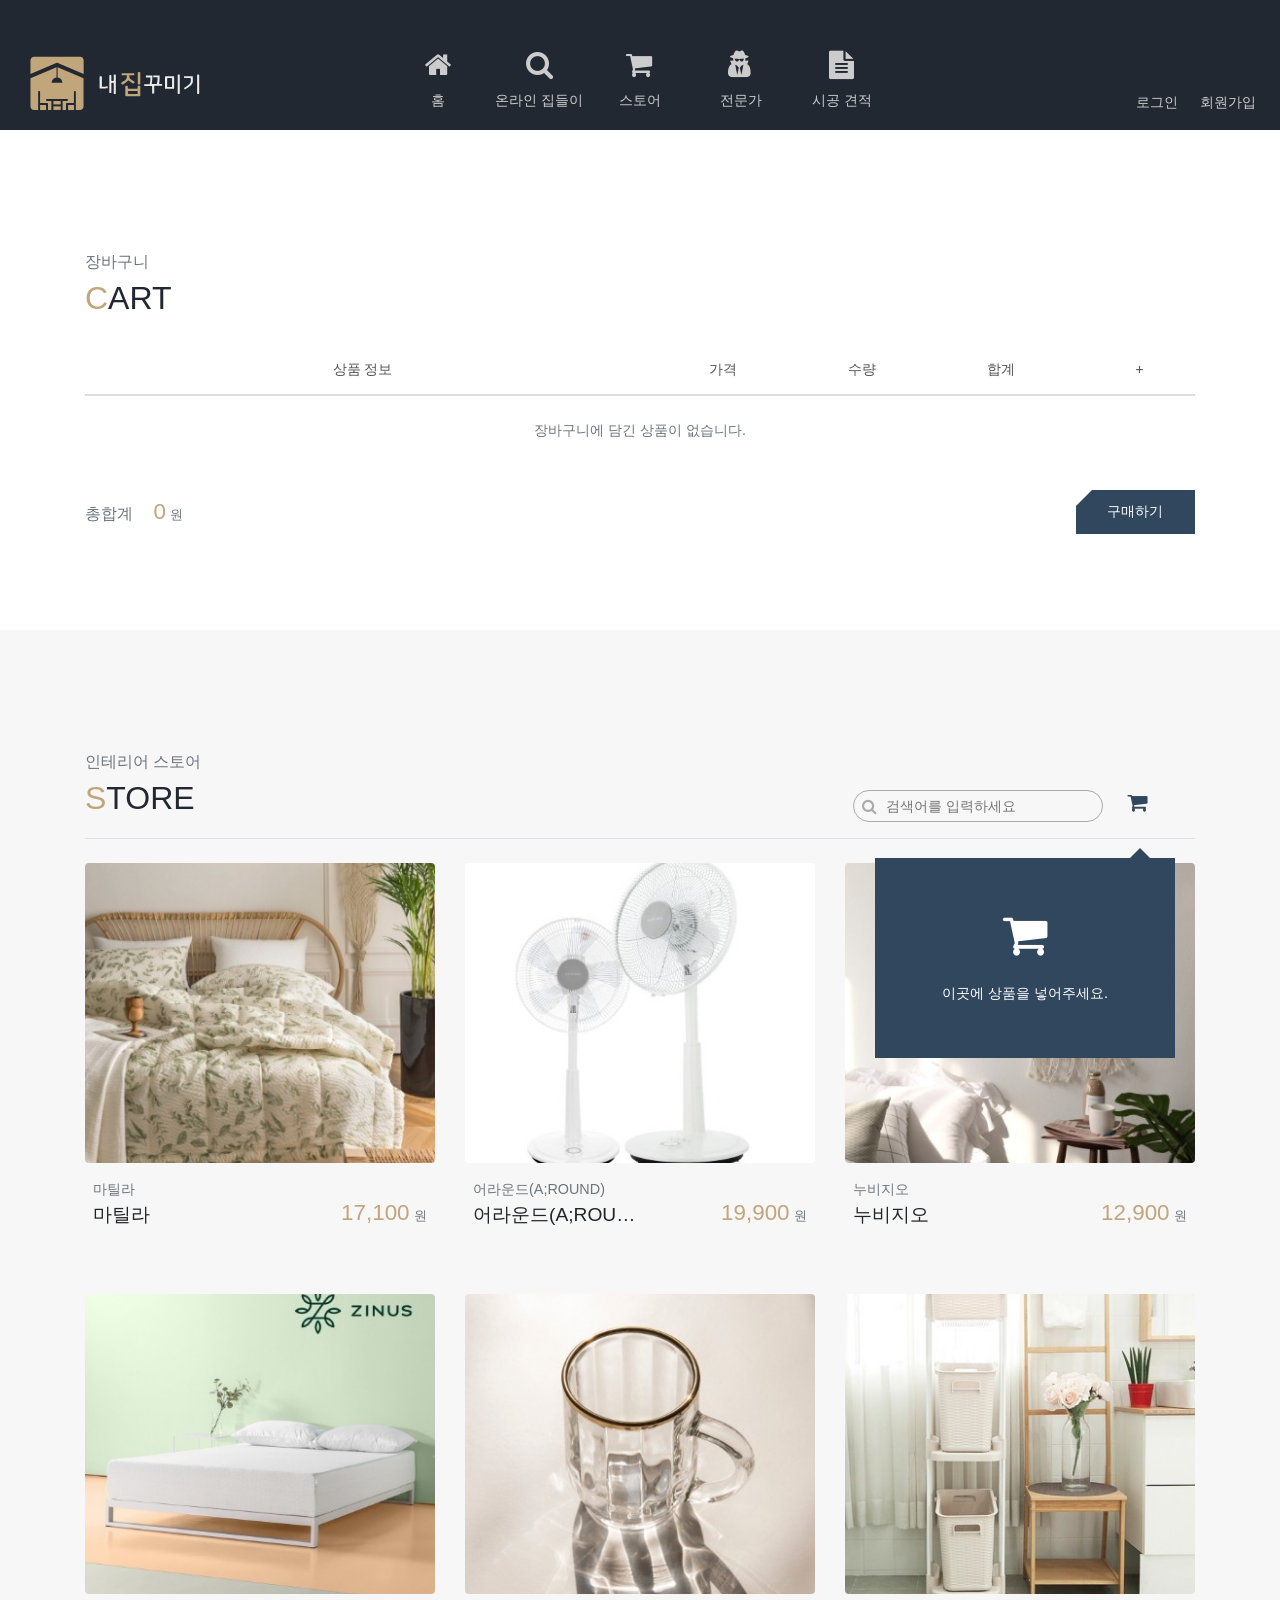
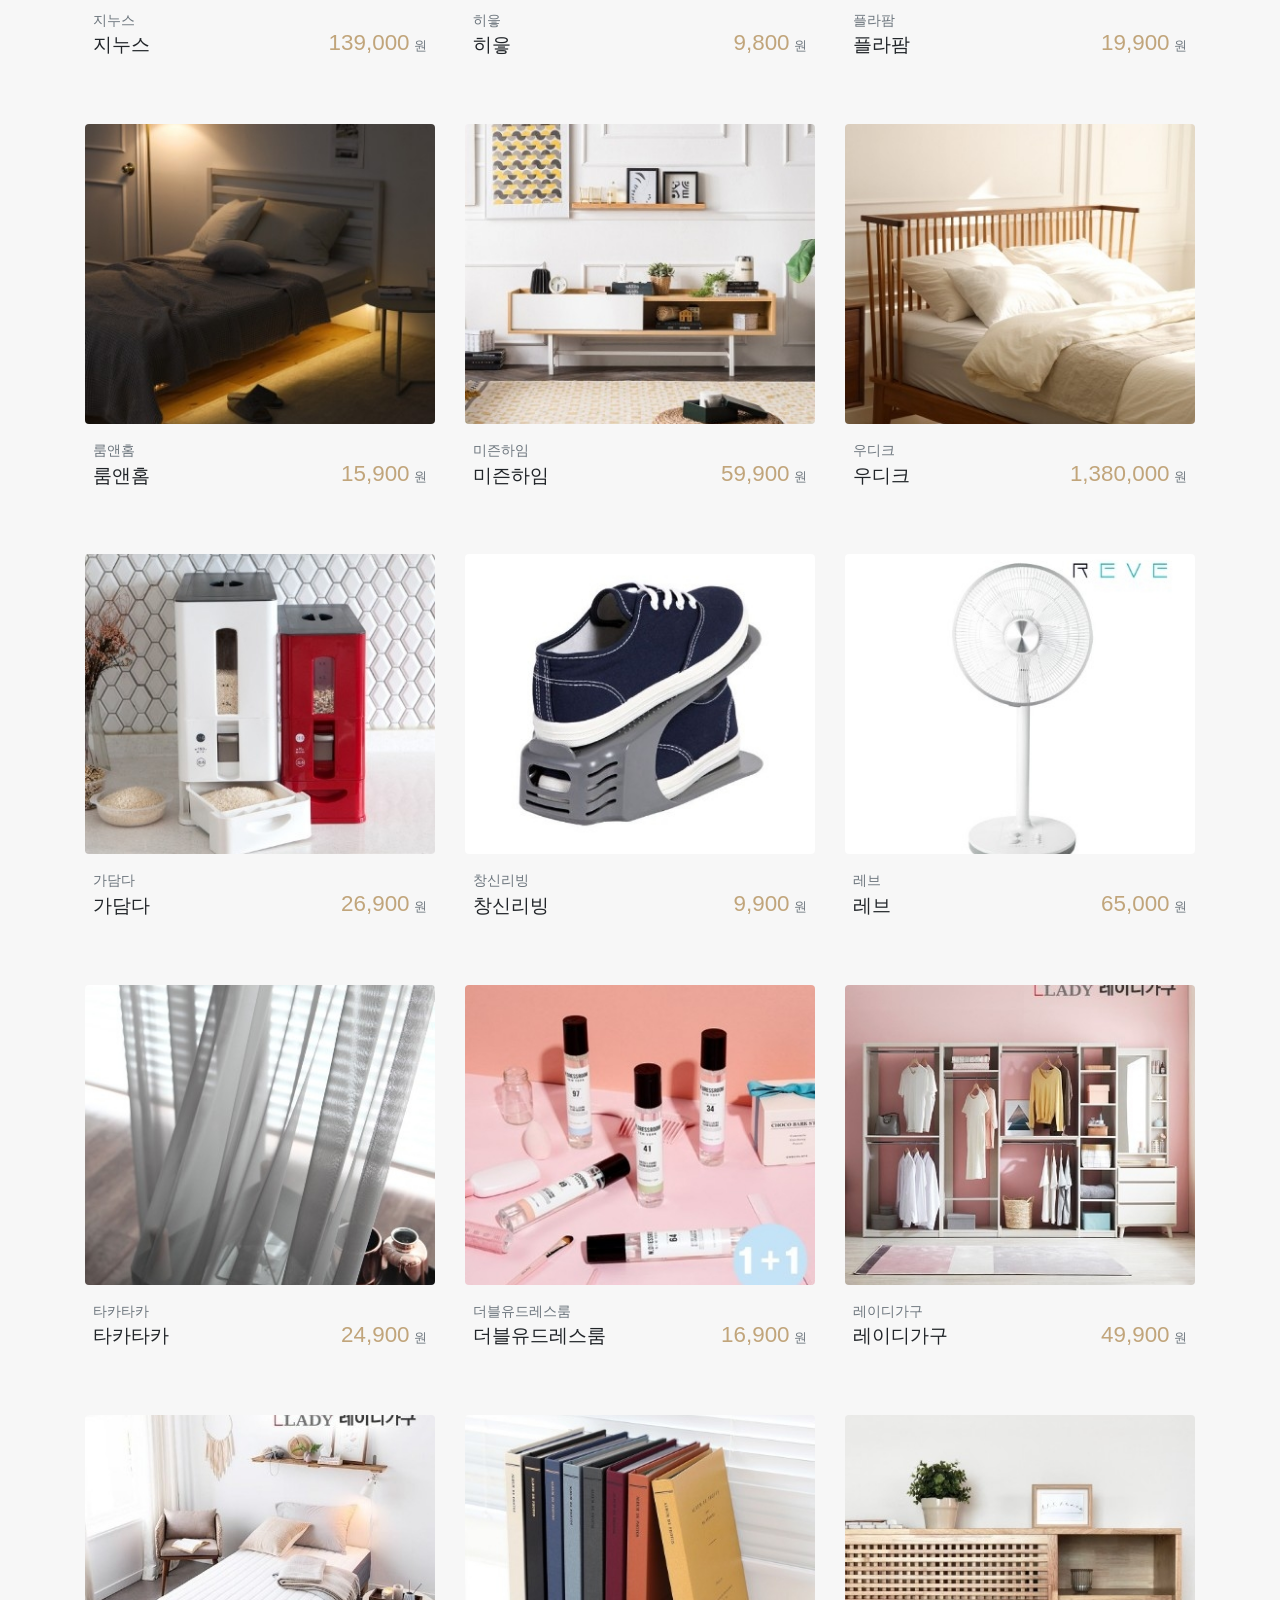
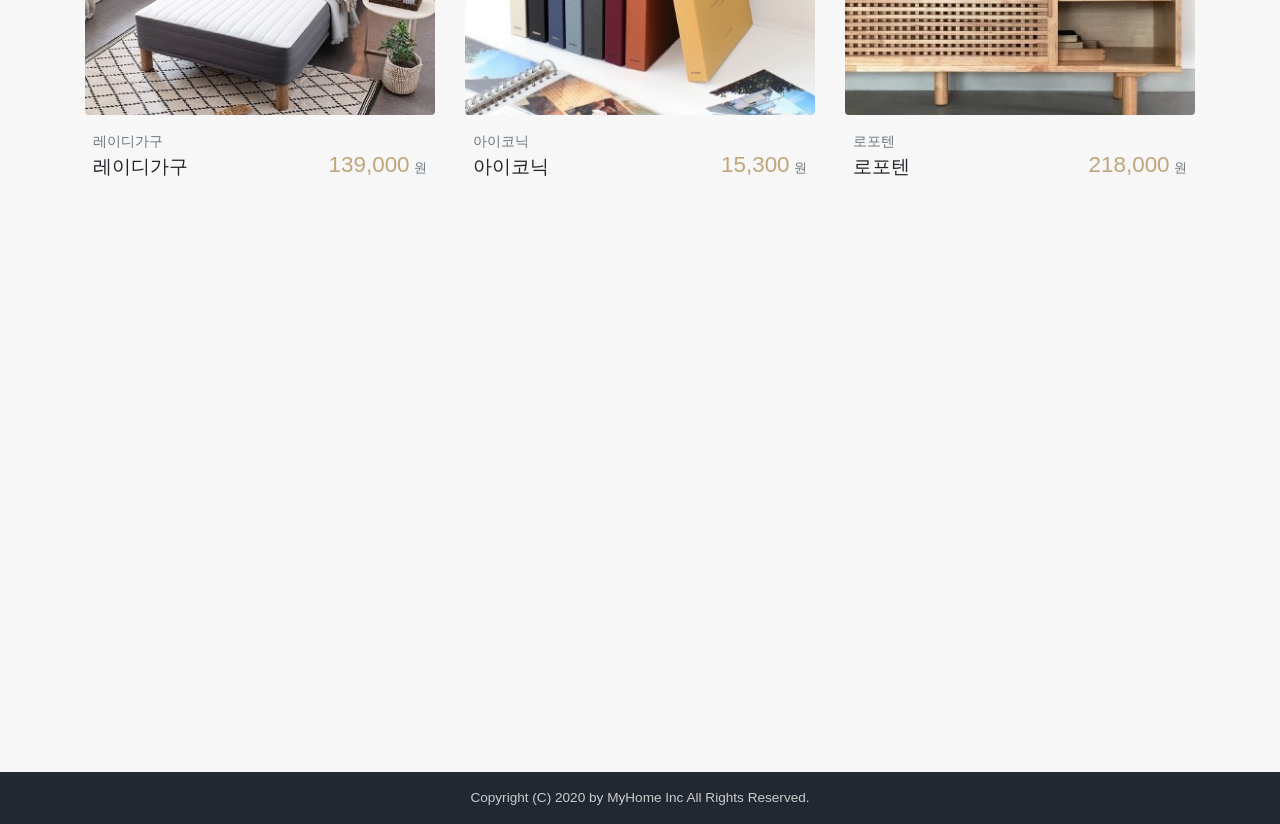
<file: store.html>
<!DOCTYPE html>
<html lang="en">
<head>
    <meta charset="UTF-8">
    <meta name="viewport" content="width=device-width, initial-scale=1.0">
    <title>내집꾸미기</title>
    <script src="/resources/jquery-3.4.1.min.js"></script>
    <link rel="stylesheet" href="/resources/bootstrap-4.3.1-dist/css/bootstrap.min.css">
    <script src="/resources/bootstrap-4.3.1-dist/js/bootstrap.min.js"></script>
    <link rel="stylesheet" href="/resources/fontawesome/css/font-awesome.min.css">
    <link rel="stylesheet" href="/resources/css/style.css">
</head>
<body>
    <!-- 헤더 영역 -->
    <header class="no-visual">
        <!-- GNB -->
        <div id="gnb">
            <div class="d-between h-100 align-items-lg-end px-4 py-3">
                <a href="/index.html">
                    <img src="/resources/images/logo.svg" alt="내집꾸미기" title="내집꾸미기" height="60">
                </a>
                <div class="nav position-center mt-3 d-none d-lg-flex">
                    <a href="/index.html">
                        <span class="icon mb-2">
                            <i class="fa fa-2x fa-home"></i>
                        </span>
                        홈
                    </a>
                    <a href="#">
                        <span class="icon mb-2">
                            <i class="fa fa-2x fa-search"></i>
                        </span>
                        온라인 집들이
                    </a>
                    <a href="/store.html">
                        <span class="icon mb-2">
                            <i class="fa fa-2x fa-shopping-cart"></i>
                        </span>
                        스토어
                    </a>
                    <a href="#">
                        <span class="icon mb-2">
                            <i class="fa fa-2x fa-user-secret"></i>
                        </span>
                        전문가
                    </a>
                    <a href="#">
                        <span class="icon mb-2">
                            <i class="fa fa-2x fa-file-text"></i>
                        </span>
                        시공 견적
                    </a>
                </div>
                <div class="d-flex align-items-center">
                    <div class="auth d-none d-lg-flex">
                        <a href="#">로그인</a>
                        <a href="#">회원가입</a>
                    </div>
                    <div class="menu-icon d-lg-none">
                        <div></div>
                        <div></div>
                        <div></div>
                    </div>
                    <div class="menu d-lg-none">
                        <div class="inner">
                            <div class="m-nav">
                                <a href="/index.html">홈</a>
                                <a href="#">온라인 집들이</a>
                                <a href="/store.html">스토어</a>
                                <a href="#">전문가</a>
                                <a href="#">시공 견적</a>
                            </div>
                            <div class="m-auth">
                                <a href="#">로그인</a>
                                <a href="#">회원가입</a>
                            </div>
                        </div>
                    </div>
                </div>
            </div>
        </div>
        <!-- /GNB -->
    </header>
    <!-- /헤더 영역 -->

    <!-- 장바구니 영역 -->
    <div class="container padding">
        <div class="sticky-top pt-4 bg-white">
            <span class="text-muted">장바구니</span>
            <div class="title">CART</div>
            <div class="table-head mt-4">
                <div class="cell-50">상품 정보</div>
                <div class="cell-15">가격</div>
                <div class="cell-10">수량</div>
                <div class="cell-15">합계</div>
                <div class="cell-10">+</div>
            </div>
        </div>
        <div id="cart-list">
            <div class="w-100 py-4 text-muted text-center fx-n2">장바구니에 담긴 상품이 없습니다.</div>
        </div>
        <div class="d-between mt-4">
            <div>
                <span class="text-muted">총합계</span>
                <span class="total-price fx-3 text-gold ml-3">0</span>
                <small class="text-muted">원</small>
            </div>
            <button class="button-label" data-target="#buy-modal" data-toggle="modal">구매하기</button>
        </div>
    </div>
    <!-- /장바구니 영역 -->

    <!-- 스토어 영역 -->
    <div class="bg-gray">
        <div class="container padding">
            <div class="sticky-top pt-4 bg-gray d-between mb-4 pb-3 align-items-end border-bottom">
                <div>
                    <span class="text-muted">인테리어 스토어</span>
                    <div class="title">STORE</div>
                </div>
                <div class="d-flex align-items-center">
                    <input type="checkbox" id="open-cart" hidden checked>
                    <div class="search">
                        <span class="icon"><i class="fa fa-search"></i></span>
                        <input type="text" placeholder="검색어를 입력하세요">
                    </div>
                    <label for="open-cart" class="text-blue ml-4 mr-5">
                        <i class="fa fa-shopping-cart fa-lg"></i>
                    </label>
                    <div id="drop-area">
                        <div class="text-center text-white">
                            <div class="success position-center">
                                <i class="fa fa-check fa-3x"></i>
                                <p class="mt-4 fx-n2 text-nowrap">상품이 장바구니에 담겼습니다!</p>
                            </div>
                            <div class="error position-center">
                                <i class="fa fa-times fa-3x"></i>
                                <p class="mt-4 fx-n2 text-nowrap">이미 장바구니에 담긴 상품입니다.</p>
                            </div>
                            <div class="normal position-center">
                                <i class="fa fa-shopping-cart fa-3x"></i>
                                <p class="mt-4 fx-n2 text-nowrap">이곳에 상품을 넣어주세요.</p>
                            </div>
                        </div>
                    </div>
                </div>
            </div>
            <div id="store-list" class="row">
                <div class="w-100 py-4 text-muted text-center fx-n2">일치하는 상품이 없습니다.</div>
            </div>
        </div>
    </div>
    <!-- /스토어 영역 -->


    <!-- 구매하기 -->
    <form id="buy-modal" class="modal fade">
        <div class="modal-dialog">
            <div class="modal-content">
                <div class="modal-body px-4 pt-4 pb-3">
                    <div class="title text-center">
                        BUY ITEM
                    </div>
                    <div class="mt-4">
                        <div class="form-group">
                            <label for="user_name">구매자 이름</label>
                            <input type="text" id="user_name" class="form-control" name="user_name" placeholder="구매자 이름을(를) 입력하세요" required>
                        </div>
                        <div class="form-group">
                            <label for="address">주소</label>
                            <input type="text" id="address" class="form-control" name="address" placeholder="주소을(를) 입력하세요" required>
                        </div>
                    </div>
                    <div class="mt-3">
                        <button class="w-100 py-3 text-white bg-blue">구매 완료</button>
                    </div>
                </div>
            </div>
        </div>
    </form>
    <div id="view-modal" class="modal fade">
        <div class="modal-dialog"></div>
        <img alt="구매 내역" class="mw-100 position-center">
    </div>
    <!-- /구매하기 -->

    <script src="/resources/js/Store.js"></script>
    <script src="/resources/js/Product.js"></script>
    
    <!-- 푸터 영역 -->
    <footer class="py-3 text-center text-gray bg-darkblue fx-n3">
        Copyright (C) 2020 by MyHome Inc All Rights Reserved.
    </footer>
    <!-- /푸터 영역 -->
</body>
</html>
</file>
<file: resources/css/style.css>
@charset "UTF-8";

* {
    margin: 0;
    padding: 0;
    outline: none;
    box-sizing: border-box;
    font-family: "나눔스퀘어", sans-serif;
}
a, button, label{ cursor: pointer; user-select: none; }
p { margin-bottom: 0; word-break: keep-all; line-height: 1.5em; }
input:focus, button:focus { outline: none; }
a, a:hover { text-decoration: none; }


.d-between { display: flex; justify-content: space-between; align-items: center; }
.position-center { position: absolute; left: 50%; top: 50%; transform: translate(-50%, -50%); }
.font-weight-bolder { font-weight: 900; }
.segoe { font-family: "Segoe UI", sans-serif; }
.fit-cover { width: 100%; height: 100%; object-fit: cover; }
.padding { padding-top: 6em; padding-bottom: 6em; }
.text-ellipsis { width: 100%; white-space: nowrap; overflow: hidden; text-overflow: ellipsis }
.text-nowrap { white-space: nowrap; }

/* 버튼 */
button {
    background-color: transparent;
    border: none;
    font-size: 0.9em;
    padding: 0.8em 1.8em;
}
button:hover { opacity: 0.8; }

.button-label {
    position: relative;
    background-color: #30475e;
    color: #fff;
    padding: 0.8em 2.2em;
    transition: 0.4s;
}
.button-label:hover { background-color: #222831; opacity: 1; }

.button-label::before {
    content: '';
    position: absolute;
    left: 0; top: 0;
    border-style: solid;
    border-width: 8px;
    border-color: #fff transparent transparent #fff;
    transition: 0.4s;
}
.button-label:hover::before { border-width: 0; }

/* /버튼 */

/* 색상 */
.text-gray { color: #ccc; }
.bg-gray { background-color: #f7f7f7; }

.text-gold { color: #c1a57b; }
.bg-gold { background-color: #c1a57b; }

.text-blue { color: #30475e; }
.bg-blue { background-color: #30475e; }

.text-darkblue { color: #222831; }
.bg-darkblue { background-color: #222831; }

/* /색상 */

/* 텍스트 사이즈 */
.fx-n3 { font-size: 0.85em; }
.fx-n2 { font-size: 0.9em; }
.fx-n1 { font-size: 0.95em; }

.fx-1 { font-size: 1em; }
.fx-2 { font-size: 1.2em; }
.fx-3 { font-size: 1.4em; }
.fx-4 { font-size: 1.6em; }
.fx-5 { font-size: 1.8em; }
.fx-6 { font-size: 2em; }
.fx-7 { font-size: 4em; }
.fx-8 { font-size: 5em; }
/* /텍스트 사이즈 */

/* 테이블 */

.table-head, .table-item { display: flex; align-items: center; text-align: center; }
.table-head { height: 50px; border-bottom: 2px solid #ddd; color: #555; font-size: 0.9em; }
.table-item { min-height: 100px; padding: 1em 0; }
.table-item:not(:last-child) { border-bottom: 1px solid #ddd; }

.cell-50 { max-width: 50%; flex: 0 0 50%; }
.cell-40 { max-width: 40%; flex: 0 0 40%; }
.cell-30 { max-width: 30%; flex: 0 0 30%; }
.cell-20 { max-width: 20%; flex: 0 0 20%; }
.cell-15 { max-width: 15%; flex: 0 0 15%; }
.cell-10 { max-width: 10%; flex: 0 0 10%; }

/* /테이블 */

/* 타이틀 */
.title { font-size: 2em; color: #222831; }
.title::first-letter { color: #c1a57b; }
/* /타이틀 */

/* 헤더 영역 */

header {
    height: 700px;
    margin-bottom: 130px;
    background-color: #222831;
}
header.no-visual {
    height: 130px;
    margin-bottom: 0;
}

#gnb {
    position: relative;
    max-width: 1440px;
    width: 100%;
    height: 130px;
    margin: 0 auto;
    z-index: 1030;
}

@media(max-width: 992px){
    header { margin-bottom: 0; }
    header.no-visual { height: 80px; }
    #gnb { position: absolute; left: 0; top: 0; height: 80px; }
}

#gnb a { color: #ccc; font-size: 0.9em; }
#gnb a:hover { color: #c1a57b; }

#gnb .nav a { display: block; width: 7em; text-align: center; }
#gnb .nav .icon { display: block; }

#gnb .auth a { margin-left: 1.5em; }


#gnb .menu-icon {
    width: 2em; height: 2em;
    position: relative;
    z-index: 2;
}

#gnb .menu-icon > div {
    width: 1.6em; height: 1px;
    position: absolute;
    left: 0.2em; top: 1em;
    background-color: #ccc;
    transition: 0.4s;
}

#gnb .menu-icon > div:nth-child(1) { top: 0.4em; }
#gnb .menu-icon > div:nth-child(3) { top: 1.6em; }

#gnb:hover .menu-icon > div:nth-child(1) { top: 1em; transform: rotate(45deg); background-color: #c1a57b; }
#gnb:hover .menu-icon > div:nth-child(2) { top: 1em; transform: rotate(45deg); background-color: #c1a57b; }
#gnb:hover .menu-icon > div:nth-child(3) { top: 1em; transform: rotate(-45deg); background-color: #c1a57b; }


#gnb .menu {
    position: absolute;
    left: 0; top: 0;
    width: 100%;
    height: 0;
    overflow: hidden;
    z-index: 1;
    background-color: #000c;
    transition: 0.4s;
}

#gnb .menu .inner {
    max-width: 380px;
    margin: 0 auto;
    margin-top: 100px;
}

#gnb .m-nav a {
    display: block;
    padding: 0.5em 0;
}

#gnb .m-auth a {
    display: inline-block;
    margin-top: 0.5em;
    margin-right: 1.5em;
}

#gnb:hover .menu { height: 400px; }

/* /헤더 영역 */

/* 비주얼 영역 */
#visual {
    height: 700px;
    max-width: 1440px;
    width: 100%;
    overflow: hidden;
    position: relative;
    box-shadow: 0 10px 20px #000c;
    margin: 0 auto;
}

#visual .design-line {
    position: absolute;
    width: 100vw; height: 1px;
    background-color: #fff;
    opacity: 0.4;
    z-index: 1;
}

#visual .design-line:nth-child(1) { left: 60vw; top: 120px; }
#visual .design-line:nth-child(2) { right: 70vw; bottom: 120px; }

#visual .images {
    width: 300%; height: 100%;
    display: flex;
}

#visual img {
    width: calc(100% / 3); height: 100%;
    object-fit: cover;
    filter: brightness(40%);
}

@keyframes slide-1 {
    0% { transform: translate( calc(-100% / 3 * 0) ) }
    20% { transform: translate( calc(-100% / 3 * 0) ) }

    25% { transform: translate( calc(-100% / 3 * 1) ) }
    45% { transform: translate( calc(-100% / 3 * 1) ) }

    50% { transform: translate( calc(-100% / 3 * 2) ) }
    70% { transform: translate( calc(-100% / 3 * 2) ) }

    75% { transform: translate( calc(-100% / 3 * 1) ) }
    95% { transform: translate( calc(-100% / 3 * 1) ) }

    100% { transform: translate( calc(-100% / 3 * 0) ) }
}

@keyframes slide-2 {
    0% { transform: translate( calc(-100% / 3 * 1) ) }
    20% { transform: translate( calc(-100% / 3 * 1) ) }

    25% { transform: translate( calc(-100% / 3 * 2) ) }
    45% { transform: translate( calc(-100% / 3 * 2) ) }

    50% { transform: translate( calc(-100% / 3 * 1) ) }
    70% { transform: translate( calc(-100% / 3 * 1) ) }

    75% { transform: translate( calc(-100% / 3 * 0) ) }
    95% { transform: translate( calc(-100% / 3 * 0) ) }

    100% { transform: translate( calc(-100% / 3 * 1) ) }
}

@keyframes slide-3 {
    0% { transform: translate( calc(-100% / 3 * 2) ) }
    20% { transform: translate( calc(-100% / 3 * 2) ) }

    25% { transform: translate( calc(-100% / 3 * 1) ) }
    45% { transform: translate( calc(-100% / 3 * 1) ) }

    50% { transform: translate( calc(-100% / 3 * 0) ) }
    70% { transform: translate( calc(-100% / 3 * 0) ) }

    75% { transform: translate( calc(-100% / 3 * 1) ) }
    95% { transform: translate( calc(-100% / 3 * 1) ) }

    100% { transform: translate( calc(-100% / 3 * 2) ) }
}

@keyframes slide-4 {
    0% { transform: translate( calc(-100% / 3 * 1) ) }
    20% { transform: translate( calc(-100% / 3 * 1) ) }

    25% { transform: translate( calc(-100% / 3 * 0) ) }
    45% { transform: translate( calc(-100% / 3 * 0) ) }

    50% { transform: translate( calc(-100% / 3 * 1) ) }
    70% { transform: translate( calc(-100% / 3 * 1) ) }

    75% { transform: translate( calc(-100% / 3 * 2) ) }
    95% { transform: translate( calc(-100% / 3 * 2) ) }

    100% { transform: translate( calc(-100% / 3 * 1) ) }
}

@keyframes leftToCenter {
    from { transform: translate( calc(-100% / 3 * 0) ) }
    to   { transform: translate( calc(-100% / 3 * 1) ) }
}

@keyframes rightToCenter {
    from { transform: translate( calc(-100% / 3 * 2) ) }
    to   { transform: translate( calc(-100% / 3 * 1) ) }
}

@keyframes slide-1-copy {
    0% { transform: translate( calc(-100% / 3 * 0) ) }
    20% { transform: translate( calc(-100% / 3 * 0) ) }

    25% { transform: translate( calc(-100% / 3 * 1) ) }
    45% { transform: translate( calc(-100% / 3 * 1) ) }

    50% { transform: translate( calc(-100% / 3 * 2) ) }
    70% { transform: translate( calc(-100% / 3 * 2) ) }

    75% { transform: translate( calc(-100% / 3 * 1) ) }
    95% { transform: translate( calc(-100% / 3 * 1) ) }

    100% { transform: translate( calc(-100% / 3 * 0) ) }
}

@keyframes slide-2-copy {
    0% { transform: translate( calc(-100% / 3 * 1) ) }
    20% { transform: translate( calc(-100% / 3 * 1) ) }

    25% { transform: translate( calc(-100% / 3 * 2) ) }
    45% { transform: translate( calc(-100% / 3 * 2) ) }

    50% { transform: translate( calc(-100% / 3 * 1) ) }
    70% { transform: translate( calc(-100% / 3 * 1) ) }

    75% { transform: translate( calc(-100% / 3 * 0) ) }
    95% { transform: translate( calc(-100% / 3 * 0) ) }

    100% { transform: translate( calc(-100% / 3 * 1) ) }
}

@keyframes slide-3-copy {
    0% { transform: translate( calc(-100% / 3 * 2) ) }
    20% { transform: translate( calc(-100% / 3 * 2) ) }

    25% { transform: translate( calc(-100% / 3 * 1) ) }
    45% { transform: translate( calc(-100% / 3 * 1) ) }

    50% { transform: translate( calc(-100% / 3 * 0) ) }
    70% { transform: translate( calc(-100% / 3 * 0) ) }

    75% { transform: translate( calc(-100% / 3 * 1) ) }
    95% { transform: translate( calc(-100% / 3 * 1) ) }

    100% { transform: translate( calc(-100% / 3 * 2) ) }
}

@keyframes slide-4-copy {
    0% { transform: translate( calc(-100% / 3 * 1) ) }
    20% { transform: translate( calc(-100% / 3 * 1) ) }

    25% { transform: translate( calc(-100% / 3 * 0) ) }
    45% { transform: translate( calc(-100% / 3 * 0) ) }

    50% { transform: translate( calc(-100% / 3 * 1) ) }
    70% { transform: translate( calc(-100% / 3 * 1) ) }

    75% { transform: translate( calc(-100% / 3 * 2) ) }
    95% { transform: translate( calc(-100% / 3 * 2) ) }

    100% { transform: translate( calc(-100% / 3 * 1) ) }
}

@keyframes leftToCenter-copy {
    from { transform: translate( calc(-100% / 3 * 0) ) }
    to   { transform: translate( calc(-100% / 3 * 1) ) }
}

@keyframes rightToCenter-copy {
    from { transform: translate( calc(-100% / 3 * 2) ) }
    to   { transform: translate( calc(-100% / 3 * 1) ) }
}

#visual .images {
    animation-duration: 10s;
    animation-delay: calc(-10s + 0.5s);
    animation-iteration-count: infinite;
}

#slide-1:checked ~ #visual .images { animation-name: slide-1; }
#slide-2:checked ~ #visual .images { animation-name: slide-2; }
#slide-3:checked ~ #visual .images { animation-name: slide-3; }
#slide-4:checked ~ #visual .images { animation-name: slide-4; }
#slide-5:checked ~ #visual .images {
    animation-name: slide-4, leftToCenter;
    animation-duration: 10s, 0.5s;
    animation-delay: 0s, 0s;
    animation-iteration-count: infinite, 1;
}
#slide-6:checked ~ #visual .images {
    animation-name: slide-2, rightToCenter;
    animation-duration: 10s, 0.5s;
    animation-delay: 0s, 0s;
    animation-iteration-count: infinite, 1;
}

#slide-1-copy:checked ~ #visual .images { animation-name: slide-1-copy; }
#slide-2-copy:checked ~ #visual .images { animation-name: slide-2-copy; }
#slide-3-copy:checked ~ #visual .images { animation-name: slide-3-copy; }
#slide-4-copy:checked ~ #visual .images { animation-name: slide-4-copy; }
#slide-5-copy:checked ~ #visual .images {
    animation-name: slide-4-copy, leftToCenter-copy;
    animation-duration: 10s, 0.5s;
    animation-delay: 0s, 0s;
    animation-iteration-count: infinite, 1;
}
#slide-6-copy:checked ~ #visual .images {
    animation-name: slide-2-copy, rightToCenter-copy;
    animation-duration: 10s, 0.5s;
    animation-delay: 0s, 0s;
    animation-iteration-count: infinite, 1;
}



#visual .buttons {
    position: absolute;
    left: 50%;
    bottom: 80px;
    transform: translateX(-50%);
    display: flex;
}

#visual .s-btn {
    width: 2em; height: 2em;
    text-align: center; line-height: 2em;
    color: #c1a57b;
    border: 1px solid #c1a57b;
    position: relative;
}

#visual .s-btn label {
    position: absolute;
    left: 0; top: 0;
    width: 100%; height: 100%;
}

@keyframes label-1 {
    0%      { z-index: 1; }
    20%     { z-index: 1; }

    20.001% { z-index: 0; }
    45%     { z-index: 0; }

    45.001% { z-index: 0; }
    70%     { z-index: 0; }

    70.001% { z-index: 0; }
    95%     { z-index: 0; }

    95.001% { z-index: 1; }
    100%    { z-index: 1; }
}
@keyframes label-2 {
    0%      { z-index: 0; }
    20%     { z-index: 0; }

    20.001% { z-index: 1; }
    45%     { z-index: 1; }

    45.001% { z-index: 0; }
    70%     { z-index: 0; }

    70.001% { z-index: 0; }
    95%     { z-index: 0; }

    95.001% { z-index: 0; }
    100%    { z-index: 0; }
}
@keyframes label-3 {
    0%      { z-index: 0; }
    20%     { z-index: 0; }

    20.001% { z-index: 0; }
    45%     { z-index: 0; }

    45.001% { z-index: 1; }
    70%     { z-index: 1; }

    70.001% { z-index: 0; }
    95%     { z-index: 0; }

    95.001% { z-index: 0; }
    100%    { z-index: 0; }
}
@keyframes label-4 {
    0%      { z-index: 0; }
    20%     { z-index: 0; }

    20.001% { z-index: 0; }
    45%     { z-index: 0; }

    45.001% { z-index: 0; }
    70%     { z-index: 0; }

    70.001% { z-index: 1; }
    95%     { z-index: 1; }

    95.001% { z-index: 0; }
    100%    { z-index: 0; }
}

#visual label {
    animation-duration: 10s;
    animation-iteration-count: infinite;
}

#slide-1:checked ~ #visual .label-1-copy, #slide-1-copy:checked ~ #visual .label-1 { animation-name: label-1; }
#slide-1:checked ~ #visual .label-2-copy, #slide-1-copy:checked ~ #visual .label-2 { animation-name: label-2; }
#slide-1:checked ~ #visual .label-3-copy, #slide-1-copy:checked ~ #visual .label-3 { animation-name: label-3; }
#slide-1:checked ~ #visual .label-4-copy, #slide-1-copy:checked ~ #visual .label-4 { animation-name: label-4; }

#slide-6:checked ~ #visual .label-1-copy, #slide-6-copy:checked ~ #visual .label-1, #slide-2:checked ~ #visual .label-1-copy, #slide-2-copy:checked ~ #visual .label-1 { animation-name: label-4; }
#slide-6:checked ~ #visual .label-2-copy, #slide-6-copy:checked ~ #visual .label-2, #slide-2:checked ~ #visual .label-2-copy, #slide-2-copy:checked ~ #visual .label-2 { animation-name: label-1; }
#slide-6:checked ~ #visual .label-3-copy, #slide-6-copy:checked ~ #visual .label-3, #slide-2:checked ~ #visual .label-3-copy, #slide-2-copy:checked ~ #visual .label-3 { animation-name: label-2; }
#slide-6:checked ~ #visual .label-4-copy, #slide-6-copy:checked ~ #visual .label-4, #slide-2:checked ~ #visual .label-4-copy, #slide-2-copy:checked ~ #visual .label-4 { animation-name: label-3; }

#slide-3:checked ~ #visual .label-1-copy, #slide-3-copy:checked ~ #visual .label-1 { animation-name: label-3; }
#slide-3:checked ~ #visual .label-2-copy, #slide-3-copy:checked ~ #visual .label-2 { animation-name: label-4; }
#slide-3:checked ~ #visual .label-3-copy, #slide-3-copy:checked ~ #visual .label-3 { animation-name: label-1; }
#slide-3:checked ~ #visual .label-4-copy, #slide-3-copy:checked ~ #visual .label-4 { animation-name: label-2; }

#slide-5:checked ~ #visual .label-1-copy, #slide-5-copy:checked ~ #visual .label-1, #slide-4:checked ~ #visual .label-1-copy, #slide-4-copy:checked ~ #visual .label-1 { animation-name: label-2; }
#slide-5:checked ~ #visual .label-2-copy, #slide-5-copy:checked ~ #visual .label-2, #slide-4:checked ~ #visual .label-2-copy, #slide-4-copy:checked ~ #visual .label-2 { animation-name: label-3; }
#slide-5:checked ~ #visual .label-3-copy, #slide-5-copy:checked ~ #visual .label-3, #slide-4:checked ~ #visual .label-3-copy, #slide-4-copy:checked ~ #visual .label-3 { animation-name: label-4; }
#slide-5:checked ~ #visual .label-4-copy, #slide-5-copy:checked ~ #visual .label-4, #slide-4:checked ~ #visual .label-4-copy, #slide-4-copy:checked ~ #visual .label-4 { animation-name: label-1; }

/* /비주얼 영역 */

/* 온라인 집들이 */

.knowhow-item .image {
    position: relative; overflow: hidden;
    height: 200px;
}

.knowhow-item .image::before, .knowhow-item .image::after {
    position: absolute; left: 20px; bottom: 20px;
    width: 20px; padding-top: 0.5em; border-top: 1px solid #fff;
    color: #fff; transition: 0.4s;
}
.knowhow-item .image::before { content: 'Before' }
.knowhow-item .image::after { content: 'After'; opacity: 0; }

.knowhow-item .image:hover::before { opacity: 0; }
.knowhow-item .image:hover::after { opacity: 1; }

.knowhow-item .image img:last-child { position: absolute; left: 100%; top: 0; transition: 0.4s; }
.knowhow-item .image:hover img:last-child { left: 0; }

/* /온라인 집들이 */

/* 전문가 영역 */

.design-text {
    position: absolute;
    left: 0; top: 0;
    transform: rotate(90deg);
    transform-origin: 10%;
    font-weight: 900;
    font-family: "Segoe UI", sans-serif;
    font-size: 10em;
    color: #fff;
    opacity: 0.1;
}

.expert-item { opacity: 1; }
.expert-item:nth-child(2n - 1) { transform: translateY(-40px) }
.expert-item:nth-child(2n) { transform: translateY(40px) }

.expert-item .inner {
    height: 400px;
    position: relative;
    transform-style: preserve-3d;
    perspective: 1000px;
}

.expert-item .front, .expert-item .back {
    position: absolute; left: 0; top: 0;
    width: 100%; height: 100%;
    transition: transform 1s;
    overflow: hidden;
}
.expert-item .back {
    transform: rotateY(-180deg);
    box-shadow: -5px 5px 10px #000a;
}

.expert-item img {
    width: 180%;
    position: absolute;
    right: 0;
    top: 0;
}

@media(max-width: 992px){
    .expert-item:nth-child(2n) img { left: 0; right: auto; }
}

.expert-item:hover .front { transform: rotateY(180deg); }
.expert-item:hover .back { transform: rotateY(0deg); }

/* /전문가 영역 */

/* 전문가 시공후기 */
.review-item { display: flex; }
.review-item .image {
    height: 200px;
    max-width: 150px;
    flex: 0 0 150px;
}
.review-item .text {
    height: 100%;
    max-width: calc(100% - 150px);
    flex: 0 0 calc(100% - 150px);
}

/* /전문가 시공후기 */


/* 스토어 페이지 */

.buy-count {
    width: 80px;
    padding-left: 1em;
    border: 1px solid #aaa;
    border-radius: 2em;
    font-size: 0.9em;
    color: #555;
}

.search {
    width: 250px;
    height: 2em;
    border: 1px solid #aaa;
    border-radius: 1em;
    display: flex;
}
.search .icon {
    width: 2em; height: 2em;
    text-align: center; line-height: 2em;
    color: #aaa;
}

.search input {
    width: calc(100% - 2em);
    height: 2em;
    border: none;
    background-color: transparent;
    color: #555;
    font-size: 0.9em;
}


#drop-area {
    width: 300px; height: 200px;
    position: absolute;
    right: 0; top: 100%;
    margin-right: 20px; margin-top: 20px;
    background-color: var(--color);
    display: none;
    --color: #30475e;
}
#drop-area::before {
    content: '';
    position: absolute;
    bottom: 100%; right: 25px;
    border-width: 10px;
    border-style: solid;
    border-color: transparent transparent var(--color) transparent;
}

#drop-area.success { --color: #c1a57b; }
#drop-area.error { --color: #df3a3a; }

#drop-area > div > div { transition: 0.4s; }

#drop-area .success, #drop-area .error, #drop-area.success .normal, #drop-area.error .normal { opacity: 0; }
#drop-area.success .success, #drop-area.error .error { opacity: 1; }

#open-cart:checked ~ #drop-area { display: block; }

/* /스토어 페이지 */
</file>
